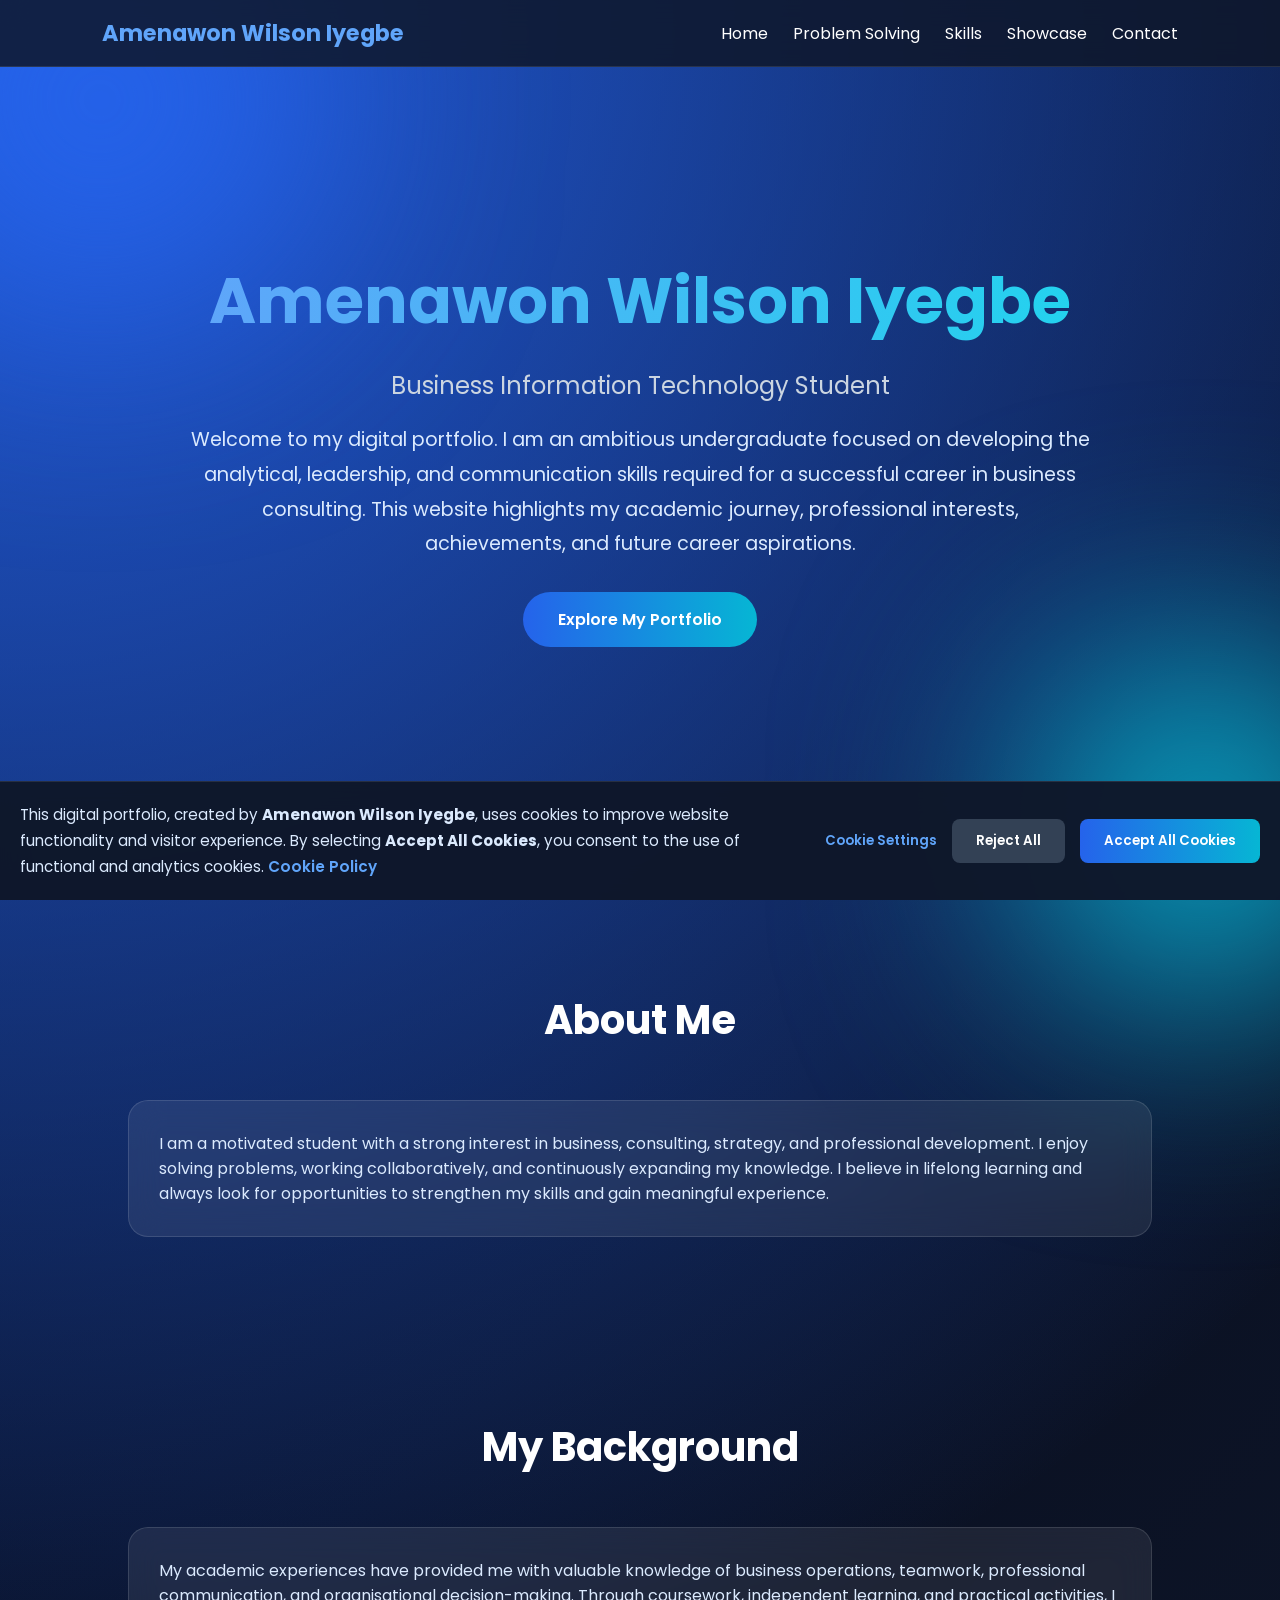
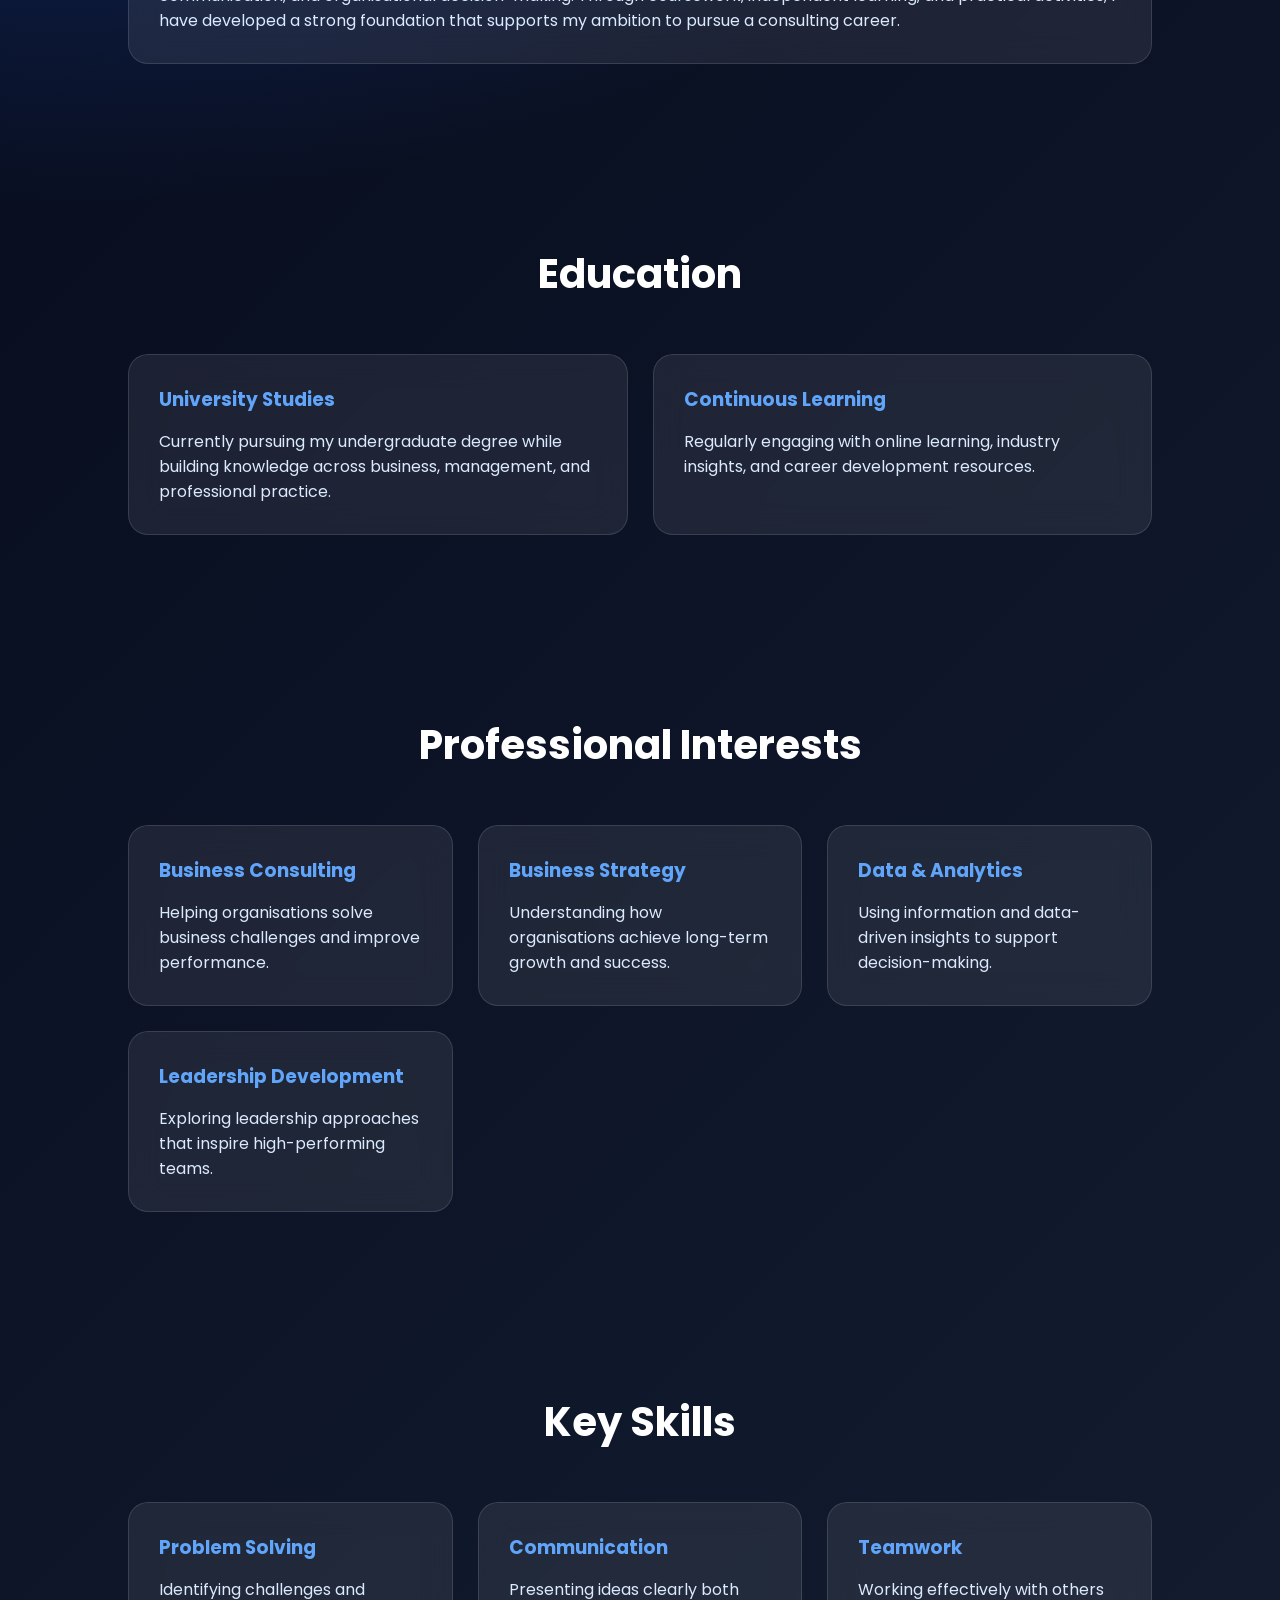
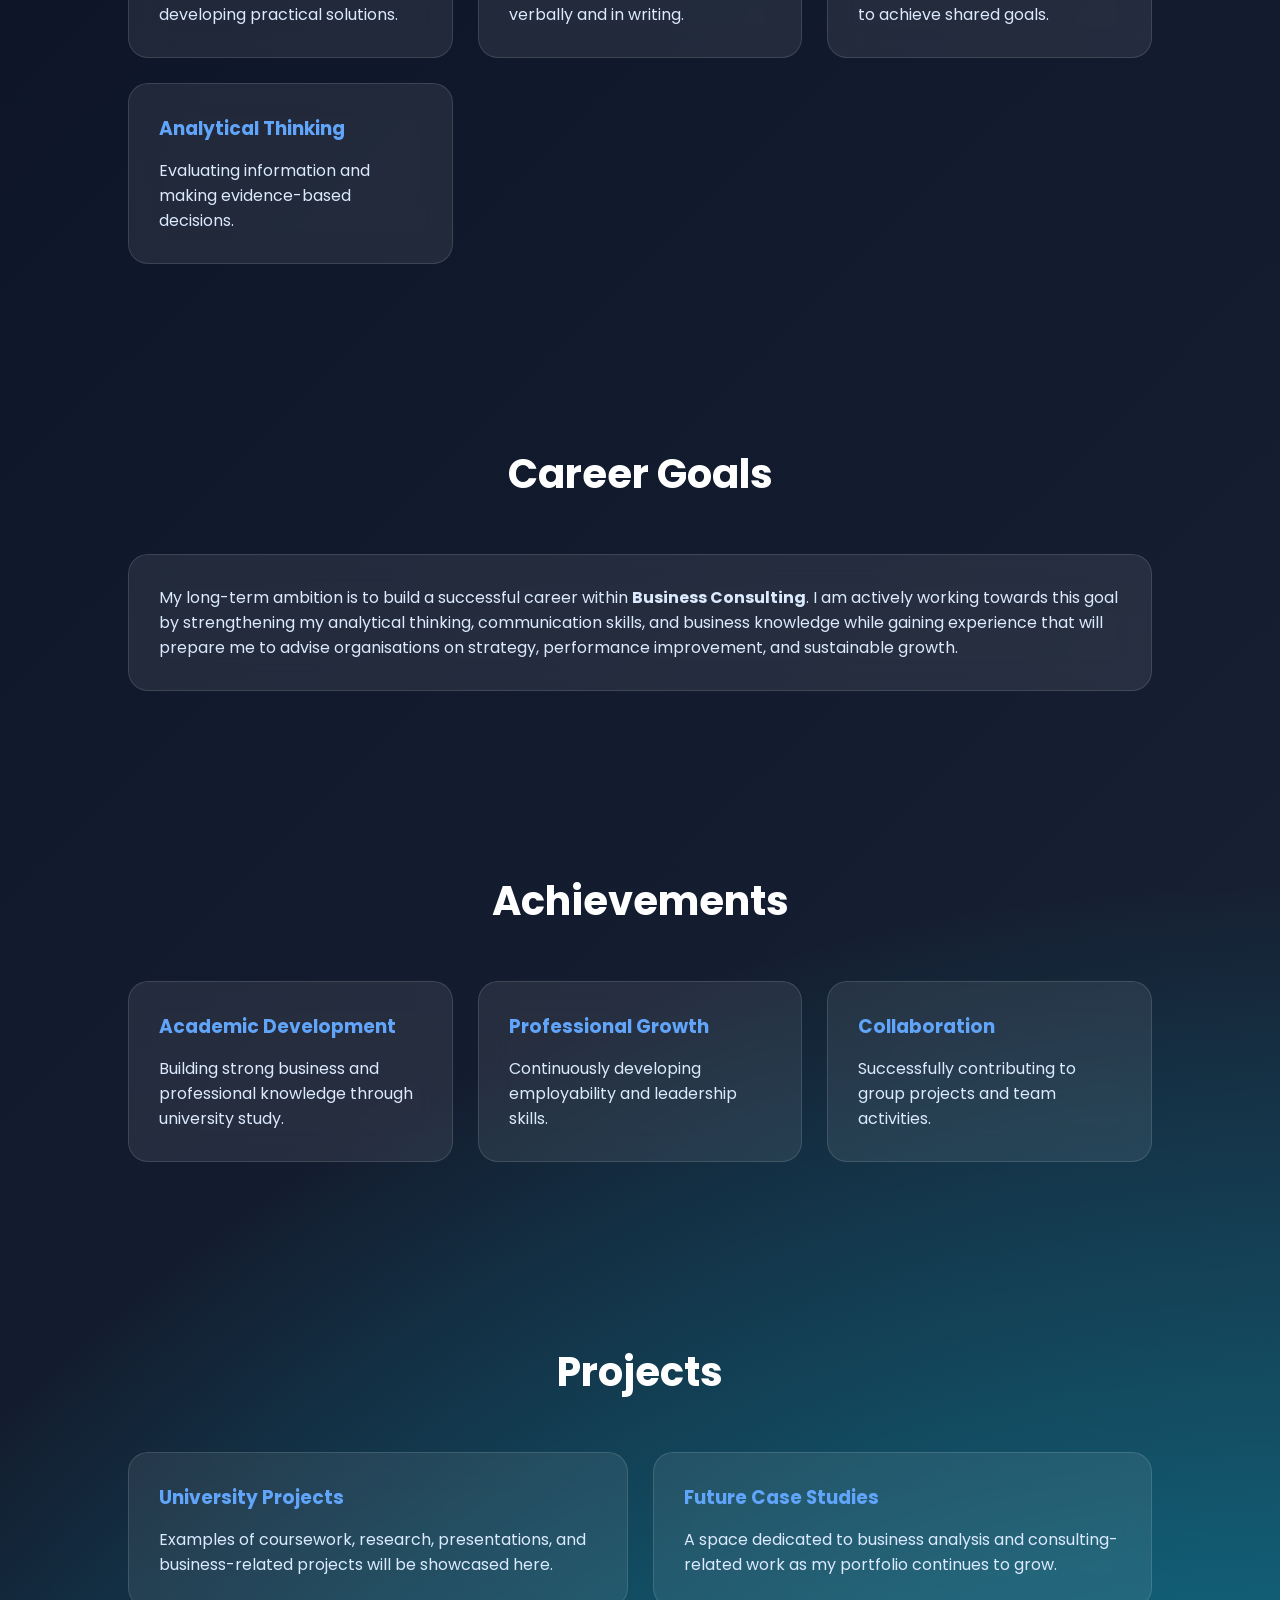
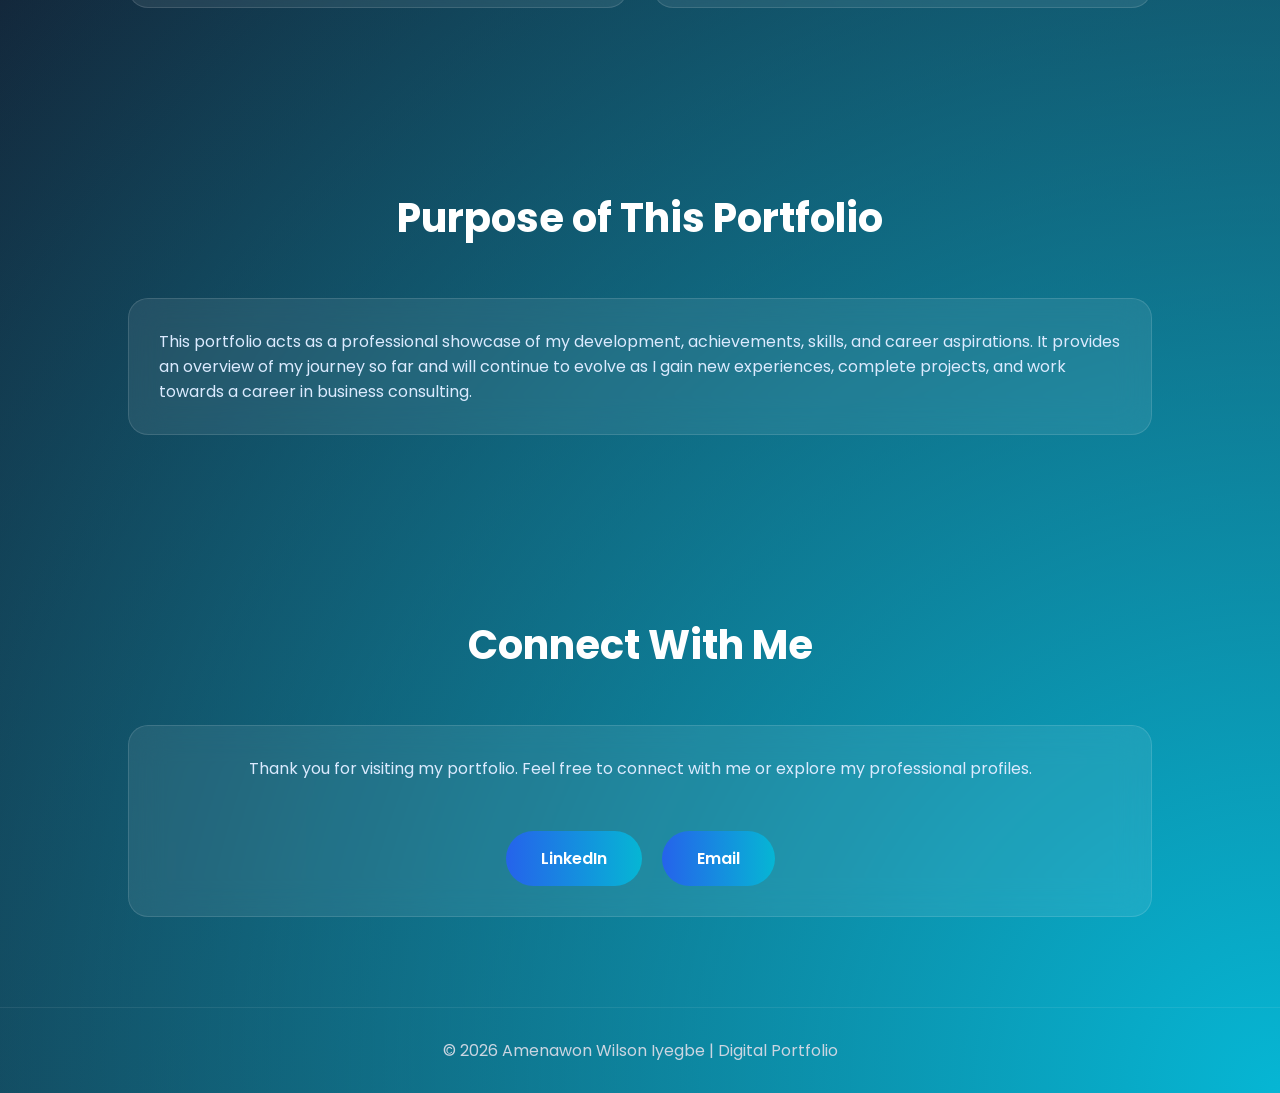
<file: index.html>
<!DOCTYPE html>
<html lang="en">
<head>
<meta charset="UTF-8">
<meta name="viewport" content="width=device-width, initial-scale=1.0">
<title>Amenawon Wilson Iyegbe | Digital Portfolio</title>

<link href="https://fonts.googleapis.com/css2?family=Poppins:wght@300;400;500;600;700&display=swap" rel="stylesheet">

<style>

*{
margin:0;
padding:0;
box-sizing:border-box;
font-family:'Poppins',sans-serif;
}

html{
scroll-behavior:smooth;
}

body{
background:
radial-gradient(circle at top left,#2563eb 0%,transparent 30%),
radial-gradient(circle at bottom right,#06b6d4 0%,transparent 30%),
linear-gradient(135deg,#020617,#0f172a,#1e293b);
color:white;
overflow-x:hidden;
}

/* Background glow */

body::before,
body::after{
content:'';
position:fixed;
border-radius:50%;
filter:blur(120px);
z-index:-1;
}

body::before{
width:400px;
height:400px;
background:#2563eb;
top:-100px;
left:-100px;
}

body::after{
width:350px;
height:350px;
background:#06b6d4;
bottom:-100px;
right:-100px;
}

/* Navigation */

header{
position:fixed;
width:100%;
background:rgba(15,23,42,0.85);
backdrop-filter:blur(12px);
padding:1rem 8%;
z-index:1000;
border-bottom:1px solid rgba(255,255,255,0.1);
}

nav{
display:flex;
justify-content:space-between;
align-items:center;
}

.logo{
font-size:1.4rem;
font-weight:700;
color:#60a5fa;
}

nav ul{
display:flex;
list-style:none;
gap:25px;
flex-wrap:wrap;
}

nav a{
color:white;
text-decoration:none;
transition:.3s;
}

nav a:hover{
color:#60a5fa;
}

/* Hero */

.hero{
min-height:100vh;
display:flex;
align-items:center;
justify-content:center;
text-align:center;
padding:120px 10%;
}

.hero-content{
max-width:900px;
}

.hero h1{
font-size:4rem;
background:linear-gradient(to right,#60a5fa,#22d3ee);
background-clip:text;
-webkit-background-clip:text;
-webkit-text-fill-color:transparent;
margin-bottom:20px;
}

.hero h2{
margin-bottom:20px;
font-weight:400;
color:#cbd5e1;
}

.hero p{
font-size:1.2rem;
line-height:1.8;
color:#dbeafe;
}

.hero-image{
width:220px;
height:220px;
border-radius:50%;
border:5px solid #60a5fa;
margin:30px auto;
display:block;
object-fit:cover;
box-shadow:0 0 40px rgba(96,165,250,.6);
}

.btn{
display:inline-block;
padding:15px 35px;
background:linear-gradient(90deg,#2563eb,#06b6d4);
color:white;
text-decoration:none;
border-radius:50px;
margin-top:30px;
font-weight:600;
transition:.3s;
}

.btn:hover{
transform:translateY(-5px);
box-shadow:0 10px 30px rgba(37,99,235,.4);
}

/* Sections */

section{
padding:90px 10%;
}

.section-title{
text-align:center;
font-size:2.5rem;
margin-bottom:50px;
}

/* Cards */

.card{
background:rgba(255,255,255,0.08);
backdrop-filter:blur(16px);
padding:30px;
border-radius:20px;
border:1px solid rgba(255,255,255,0.12);
transition:.4s;
}

.card:hover{
transform:translateY(-10px);
box-shadow:0 20px 40px rgba(0,0,0,.25);
}

.grid{
display:grid;
grid-template-columns:repeat(auto-fit,minmax(280px,1fr));
gap:25px;
}

.card h3{
color:#60a5fa;
margin-bottom:15px;
}

.card p{
color:#dbeafe;
}

/* Contact */

.contact-links{
display:flex;
justify-content:center;
gap:20px;
flex-wrap:wrap;
margin-top:20px;
}

/* Footer */

footer{
padding:30px;
text-align:center;
border-top:1px solid rgba(255,255,255,0.08);
color:#cbd5e1;
}

</style>
</head>

<body>

<header>
<nav>
<div class="logo">Amenawon Wilson Iyegbe</div>

<ul>
<li><a href="index.html">Home</a></li>
<li><a href="problem solving.html">Problem Solving
</a></li>
<li><a href="Skills.html">Skills</a></li>
<li><a href="showcase.html">Showcase</a></li>
<li><a href="contact.html">Contact</a></li>
</ul>
</nav>
</header>

<!-- HERO -->

<section class="hero">

<div class="hero-content">

<h1>Amenawon Wilson Iyegbe</h1>

<h2>Business Information Technology Student</h2>

<p>
Welcome to my digital portfolio. I am an ambitious undergraduate focused on
developing the analytical, leadership, and communication skills required for
a successful career in business consulting. This website highlights my
academic journey, professional interests, achievements, and future career
aspirations.
</p>

<a href="#about" class="btn">Explore My Portfolio</a>

</div>
</section>

<!-- ABOUT -->

<section id="about">

<h2 class="section-title">About Me</h2>

<div class="card">
<p>
I am a motivated student with a strong interest in business, consulting,
strategy, and professional development. I enjoy solving problems,
working collaboratively, and continuously expanding my knowledge.
I believe in lifelong learning and always look for opportunities
to strengthen my skills and gain meaningful experience.
</p>
</div>

</section>

<!-- BACKGROUND -->

<section>

<h2 class="section-title">My Background</h2>

<div class="card">
<p>
My academic experiences have provided me with valuable knowledge of business
operations, teamwork, professional communication, and organisational
decision-making. Through coursework, independent learning, and practical
activities, I have developed a strong foundation that supports my ambition
to pursue a consulting career.
</p>
</div>

</section>

<!-- EDUCATION -->

<section id="education">

<h2 class="section-title">Education</h2>

<div class="grid">

<div class="card">
<h3>University Studies</h3>
<p>
Currently pursuing my undergraduate degree while building knowledge
across business, management, and professional practice.
</p>
</div>

<div class="card">
<h3>Continuous Learning</h3>
<p>
Regularly engaging with online learning, industry insights,
and career development resources.
</p>
</div>

</div>

</section>

<!-- PROFESSIONAL INTERESTS -->

<section>

<h2 class="section-title">Professional Interests</h2>

<div class="grid">

<div class="card">
<h3>Business Consulting</h3>
<p>Helping organisations solve business challenges and improve performance.</p>
</div>

<div class="card">
<h3>Business Strategy</h3>
<p>Understanding how organisations achieve long-term growth and success.</p>
</div>

<div class="card">
<h3>Data & Analytics</h3>
<p>Using information and data-driven insights to support decision-making.</p>
</div>

<div class="card">
<h3>Leadership Development</h3>
<p>Exploring leadership approaches that inspire high-performing teams.</p>
</div>

</div>

</section>

<!-- SKILLS -->

<section id="skills">

<h2 class="section-title">Key Skills</h2>

<div class="grid">

<div class="card">
<h3>Problem Solving</h3>
<p>Identifying challenges and developing practical solutions.</p>
</div>

<div class="card">
<h3>Communication</h3>
<p>Presenting ideas clearly both verbally and in writing.</p>
</div>

<div class="card">
<h3>Teamwork</h3>
<p>Working effectively with others to achieve shared goals.</p>
</div>

<div class="card">
<h3>Analytical Thinking</h3>
<p>Evaluating information and making evidence-based decisions.</p>
</div>

</div>

</section>

<!-- CAREER GOALS -->

<section>

<h2 class="section-title">Career Goals</h2>

<div class="card">

<p>
My long-term ambition is to build a successful career within
<strong>Business Consulting</strong>. I am actively working towards this goal by
strengthening my analytical thinking, communication skills, and business
knowledge while gaining experience that will prepare me to advise
organisations on strategy, performance improvement, and sustainable growth.
</p>

</div>

</section>

<!-- ACHIEVEMENTS -->

<section>

<h2 class="section-title">Achievements</h2>

<div class="grid">

<div class="card">
<h3>Academic Development</h3>
<p>Building strong business and professional knowledge through university study.</p>
</div>

<div class="card">
<h3>Professional Growth</h3>
<p>Continuously developing employability and leadership skills.</p>
</div>

<div class="card">
<h3>Collaboration</h3>
<p>Successfully contributing to group projects and team activities.</p>
</div>

</div>

</section>

<!-- PROJECTS -->

<section id="projects">

<h2 class="section-title">Projects</h2>

<div class="grid">

<div class="card">
<h3>University Projects</h3>
<p>
Examples of coursework, research, presentations, and business-related
projects will be showcased here.
</p>
</div>

<div class="card">
<h3>Future Case Studies</h3>
<p>
A space dedicated to business analysis and consulting-related work
as my portfolio continues to grow.
</p>
</div>

</div>

</section>

<!-- PURPOSE -->

<section>

<h2 class="section-title">Purpose of This Portfolio</h2>

<div class="card">
<p>
This portfolio acts as a professional showcase of my development,
achievements, skills, and career aspirations. It provides an overview
of my journey so far and will continue to evolve as I gain new
experiences, complete projects, and work towards a career in
business consulting.
</p>
</div>

</section>

<!-- CONTACT -->

<section id="contact">

<h2 class="section-title">Connect With Me</h2>

<div class="card" style="text-align:center;">

<p>
Thank you for visiting my portfolio. Feel free to connect with me
or explore my professional profiles.
</p>

<div class="contact-links">

<a href="https://linkedin.com/in/amenawon-iyegbe-845921444" target="_blank" class="btn">
LinkedIn
</a>

<a href="mailto:A.W.Iyegbe@edu.salford.ac.uk" target="_blank" class="btn">
Email
</a>

</div>

</div>

</section>

<footer>
<p>© 2026 Amenawon Wilson Iyegbe | Digital Portfolio</p>
</footer>

</body>
<!-- COOKIE CONSENT BANNER -->

<div id="cookieBanner" class="cookie-banner">

    <div class="cookie-content">

        <div class="cookie-text">

            <p>
                This digital portfolio, created by
                <strong>Amenawon Wilson Iyegbe</strong>,
                uses cookies to improve website functionality and visitor experience.
                By selecting <strong>Accept All Cookies</strong>, you consent to the use of
                functional and analytics cookies.

                <a href="#">Cookie Policy</a>
            </p>

        </div>

        <div class="cookie-buttons">

            <button
            id="cookieSettings"
            class="cookie-settings">

            Cookie Settings

            </button>

            <button
            id="rejectCookies"
            class="cookie-reject">

            Reject All

            </button>

            <button
            id="acceptCookies"
            class="cookie-accept">

            Accept All Cookies

            </button>

        </div>

    </div>

</div>

<style>

/* =========================
   COOKIE BANNER
========================= */

.cookie-banner{

    position:fixed;

    bottom:0;
    left:0;

    width:100%;

    background:rgba(15,23,42,0.97);

    backdrop-filter:blur(15px);

    border-top:1px solid rgba(255,255,255,0.1);

    padding:20px;

    z-index:9999;

    animation:slideUp .5s ease;
}

@keyframes slideUp{

    from{
        transform:translateY(100%);
    }

    to{
        transform:translateY(0);
    }
}

.cookie-content{

    max-width:1400px;

    margin:auto;

    display:flex;

    justify-content:space-between;

    align-items:center;

    gap:30px;

    flex-wrap:wrap;
}

.cookie-text{

    flex:1;
}

.cookie-text p{

    color:#dbeafe;

    line-height:1.7;

    font-size:0.95rem;
}

.cookie-text a{

    color:#60a5fa;

    text-decoration:none;

    font-weight:600;
}

.cookie-text a:hover{

    text-decoration:underline;
}

.cookie-buttons{

    display:flex;

    gap:15px;

    flex-wrap:wrap;
}

.cookie-settings{

    background:none;

    border:none;

    color:#60a5fa;

    font-weight:600;

    cursor:pointer;

    transition:.3s;
}

.cookie-settings:hover{

    color:#22d3ee;
}

.cookie-reject{

    padding:12px 24px;

    border:none;

    border-radius:8px;

    background:#334155;

    color:white;

    font-weight:600;

    cursor:pointer;

    transition:.3s;
}

.cookie-reject:hover{

    background:#475569;

    transform:translateY(-2px);
}

.cookie-accept{

    padding:12px 24px;

    border:none;

    border-radius:8px;

    background:linear-gradient(
        90deg,
        #2563eb,
        #06b6d4
    );

    color:white;

    font-weight:600;

    cursor:pointer;

    transition:.3s;
}

.cookie-accept:hover{

    transform:translateY(-2px);

    box-shadow:0 10px 20px rgba(37,99,235,.4);
}

@media(max-width:768px){

.cookie-content{

    flex-direction:column;

    align-items:flex-start;
}

.cookie-buttons{

    width:100%;
}

}

</style>

<script>

// Hide banner if user already selected an option

if(localStorage.getItem("portfolioCookies")){

    document.getElementById("cookieBanner").style.display = "none";

}

// Accept All

document.getElementById(
"acceptCookies"
).addEventListener("click", function(){

    localStorage.setItem(
    "portfolioCookies",
    "accepted"
    );

    document.getElementById(
    "cookieBanner"
    ).style.display = "none";

});

// Reject All

document.getElementById(
"rejectCookies"
).addEventListener("click", function(){

    localStorage.setItem(
    "portfolioCookies",
    "rejected"
    );

    document.getElementById(
    "cookieBanner"
    ).style.display = "none";

});

// Cookie Settings

document.getElementById(
"cookieSettings"
).addEventListener("click", function(){

alert(

"Cookie Settings\n\n" +

"Essential Cookies: Enabled\n\n" +

"Analytics Cookies: Used to understand how visitors interact with this portfolio.\n\n" +

"Marketing Cookies: Not used on this website.\n\n" +

"This portfolio only uses cookies to enhance user experience."

);

});

</script>
</body>
</file>
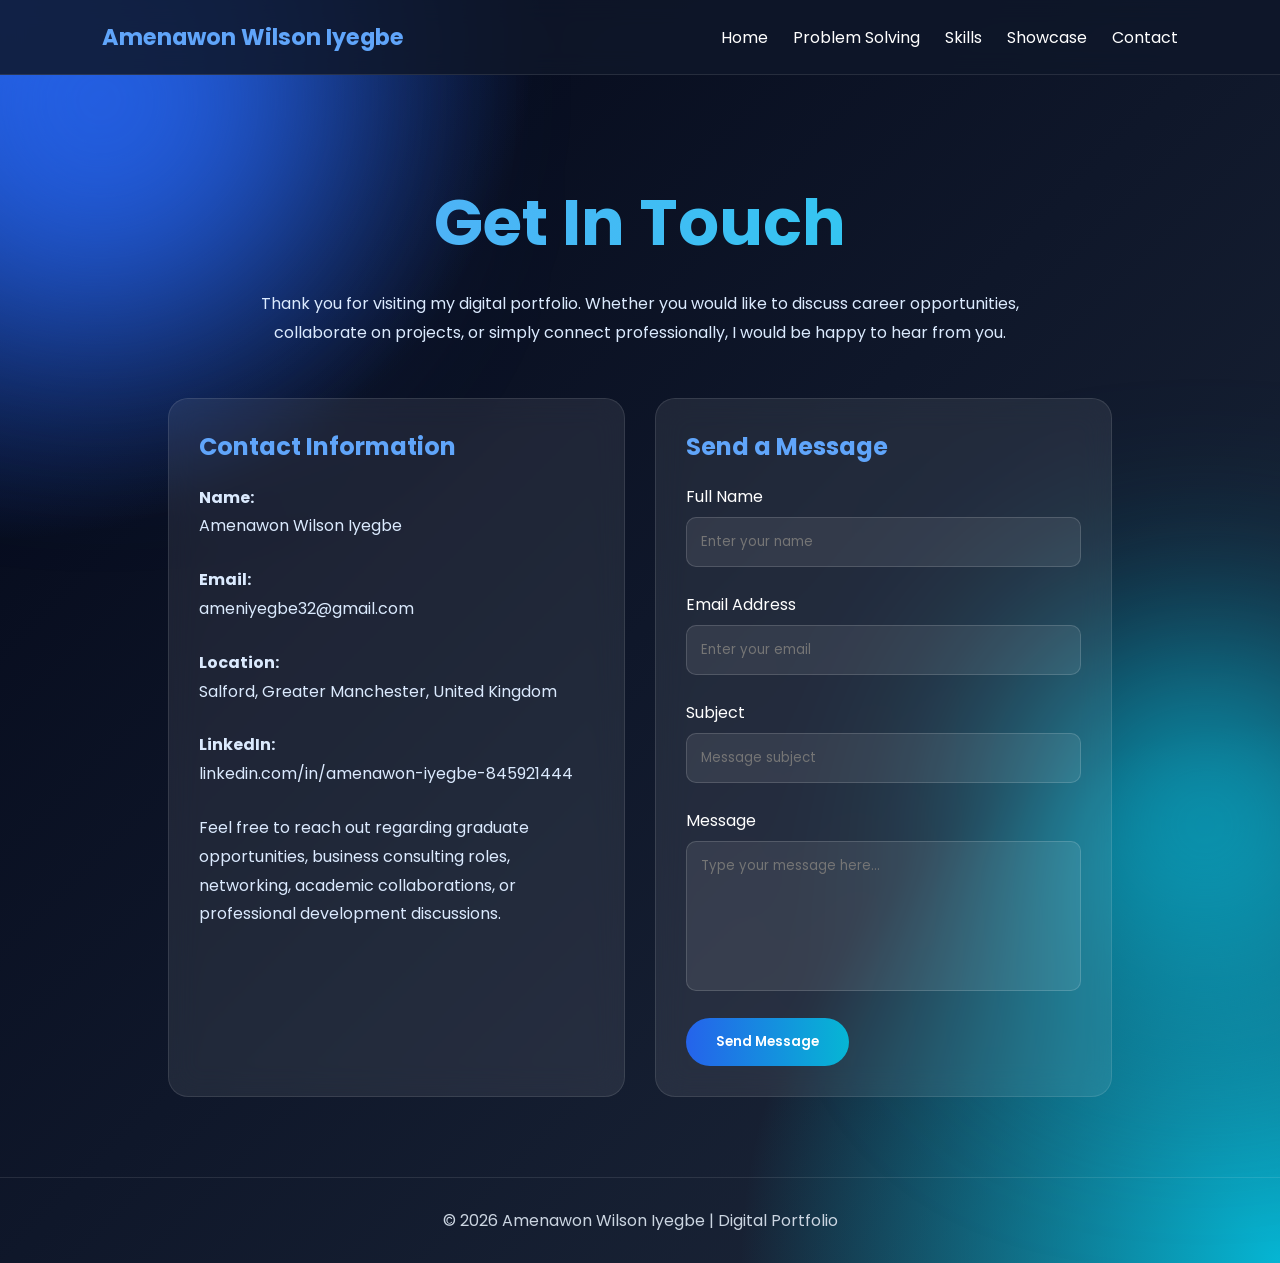
<file: contact.html>
<!DOCTYPE html>
<html lang="en">
<head>
<meta charset="UTF-8">
<meta name="viewport" content="width=device-width, initial-scale=1.0">

<title>Contact | Amenawon Wilson Iyegbe</title>

<link href="https://fonts.googleapis.com/css2?family=Poppins:wght@300;400;500;600;700&display=swap" rel="stylesheet">

<style>

*{
    margin:0;
    padding:0;
    box-sizing:border-box;
    font-family:'Poppins',sans-serif;
}

html{
    scroll-behavior:smooth;
}

body{
    background:
    radial-gradient(circle at top left,#2563eb 0%,transparent 30%),
    radial-gradient(circle at bottom right,#06b6d4 0%,transparent 30%),
    linear-gradient(135deg,#020617,#0f172a,#1e293b);

    color:white;
    min-height:100vh;
    overflow-x:hidden;
}

/* Background Effects */

body::before,
body::after{
    content:'';
    position:fixed;
    border-radius:50%;
    filter:blur(120px);
    z-index:-1;
}

body::before{
    width:400px;
    height:400px;
    background:#2563eb;
    top:-100px;
    left:-100px;
}

body::after{
    width:350px;
    height:350px;
    background:#06b6d4;
    bottom:-100px;
    right:-100px;
}

/* Navigation */

header{
    position:sticky;
    top:0;
    z-index:1000;

    background:rgba(15,23,42,.85);

    backdrop-filter:blur(12px);

    border-bottom:1px solid rgba(255,255,255,.1);
}

nav{
    display:flex;
    justify-content:space-between;
    align-items:center;
    padding:20px 8%;
}

.logo{
    font-size:1.4rem;
    font-weight:700;
    color:#60a5fa;
}

nav ul{
    display:flex;
    gap:25px;
    list-style:none;
}

nav a{
    text-decoration:none;
    color:white;
    transition:.3s;
}

nav a:hover{
    color:#60a5fa;
}

/* Hero */

.hero{
    text-align:center;
    padding:100px 10% 50px;
}

.hero h1{
    font-size:4rem;

    background:linear-gradient(
        to right,
        #60a5fa,
        #22d3ee
    );

    -webkit-background-clip:text;
    background-clip:text;
    -webkit-text-fill-color:transparent;

    margin-bottom:20px;
}

.hero p{
    max-width:800px;
    margin:auto;
    color:#dbeafe;
    line-height:1.8;
}

/* Layout */

.container{
    max-width:1200px;
    margin:auto;
    padding:0 10% 80px;
}

.grid{
    display:grid;
    grid-template-columns:1fr 1fr;
    gap:30px;
}

.card{
    background:rgba(255,255,255,.08);

    backdrop-filter:blur(15px);

    border:1px solid rgba(255,255,255,.1);

    border-radius:20px;

    padding:30px;
}

.card h2{
    color:#60a5fa;
    margin-bottom:20px;
}

.card p{
    color:#dbeafe;
    line-height:1.8;
}

/* Form */

input,
textarea{

    width:100%;

    padding:14px;

    margin-top:8px;

    background:rgba(255,255,255,.08);

    border:1px solid rgba(255,255,255,.15);

    border-radius:10px;

    color:white;

    outline:none;
}

textarea{
    resize:none;
}

input:focus,
textarea:focus{
    border:1px solid #60a5fa;
}

.btn{
    margin-top:20px;

    padding:14px 30px;

    border:none;

    border-radius:50px;

    background:linear-gradient(
    90deg,
    #2563eb,
    #06b6d4);

    color:white;

    cursor:pointer;

    font-weight:600;
}

.btn:hover{
    transform:translateY(-2px);
}

.success{
    color:#60a5fa;
    margin-top:15px;
    display:none;
    font-weight:600;
}

/* Footer */

footer{
    text-align:center;
    padding:30px;

    border-top:1px solid rgba(255,255,255,.1);

    color:#cbd5e1;
}

@media(max-width:768px){

.grid{
grid-template-columns:1fr;
}

.hero h1{
font-size:3rem;
}

}

</style>
</head>
<body>

<header>

<nav>

<div class="logo">
Amenawon Wilson Iyegbe
</div>

<ul>
<li><a href="index.html">Home</a></li>
<li><a href="problem solving.html">Problem Solving
</a></li>
<li><a href="Skills.html">Skills</a></li>
<li><a href="showcase.html">Showcase</a></li>
<li><a href="contact.html">Contact</a></li>
</ul>

</nav>

</header>

<section class="hero">

<h1>Get In Touch</h1>

<p>
Thank you for visiting my digital portfolio. Whether you would like to discuss
career opportunities, collaborate on projects, or simply connect professionally,
I would be happy to hear from you.
</p>

</section>

<div class="container">

<div class="grid">

<!-- Contact Information -->

<div class="card">

<h2>Contact Information</h2>

<p>
<strong>Name:</strong><br>
Amenawon Wilson Iyegbe
</p>

<br>

<p>
<strong>Email:</strong><br>
ameniyegbe32@gmail.com
</p>

<br>

<p>
<strong>Location:</strong><br>
Salford, Greater Manchester, United Kingdom
</p>

<br>

<p>
<strong>LinkedIn:</strong><br>
linkedin.com/in/amenawon-iyegbe-845921444
</p>

<br>

<p>
Feel free to reach out regarding graduate opportunities,
business consulting roles, networking, academic collaborations,
or professional development discussions.
</p>

</div>

<!-- Contact Form -->

<div class="card">

<h2>Send a Message</h2>

<form id="contactForm">

<label>Full Name</label>
<input
type="text"
placeholder="Enter your name"
required>

<br><br>

<label>Email Address</label>
<input
type="email"
placeholder="Enter your email"
required>

<br><br>

<label>Subject</label>
<input
type="text"
placeholder="Message subject"
required>

<br><br>

<label>Message</label>
<textarea
rows="6"
placeholder="Type your message here..."
required></textarea>

<button type="submit" class="btn">
Send Message
</button>

<div
id="successMessage"
class="success">

✅ Thank you, your message has been submitted successfully.

</div>

</form>

</div>

</div>

</div>

<footer>

<p>
© 2026 Amenawon Wilson Iyegbe | Digital Portfolio
</p>

</footer>

<script>

document
.getElementById("contactForm")
.addEventListener("submit",function(e){

e.preventDefault();

document
.getElementById("successMessage")
.style.display="block";

this.reset();

});

</script>

</body>
</html>
</file>
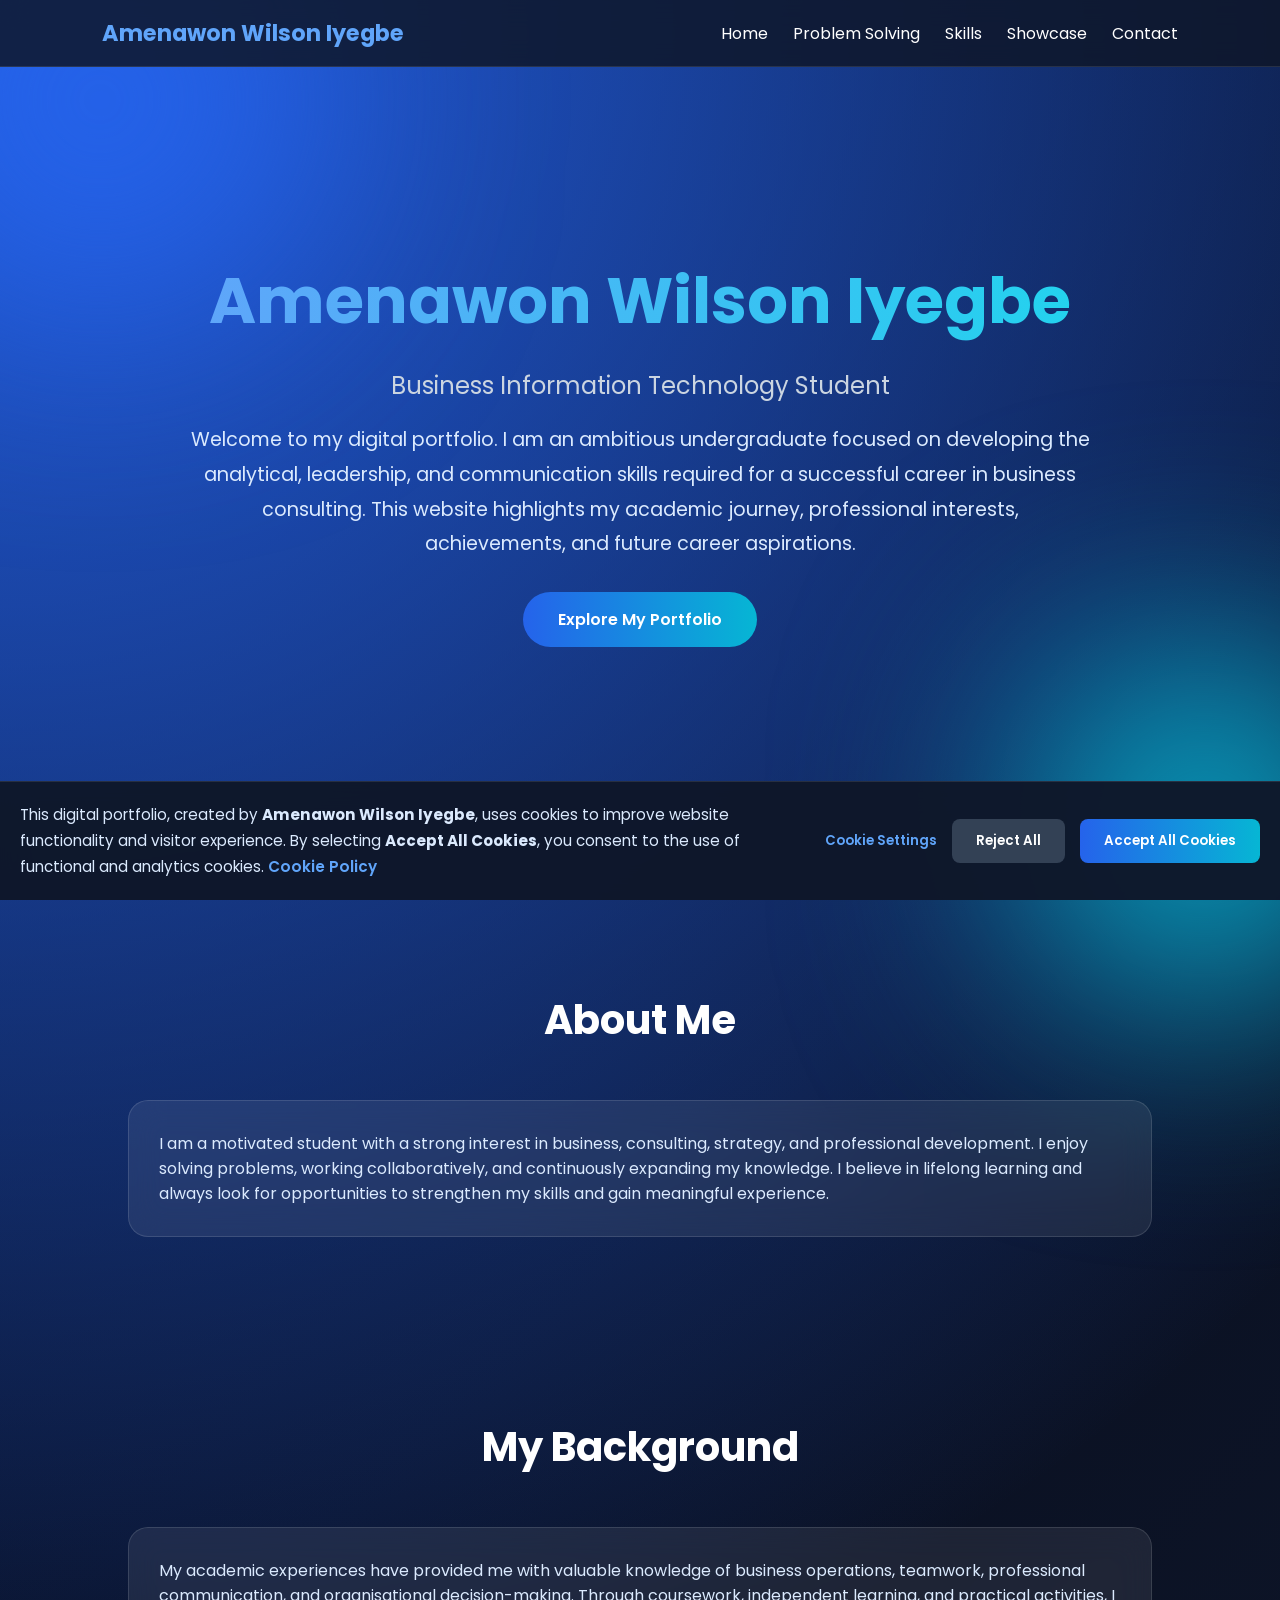
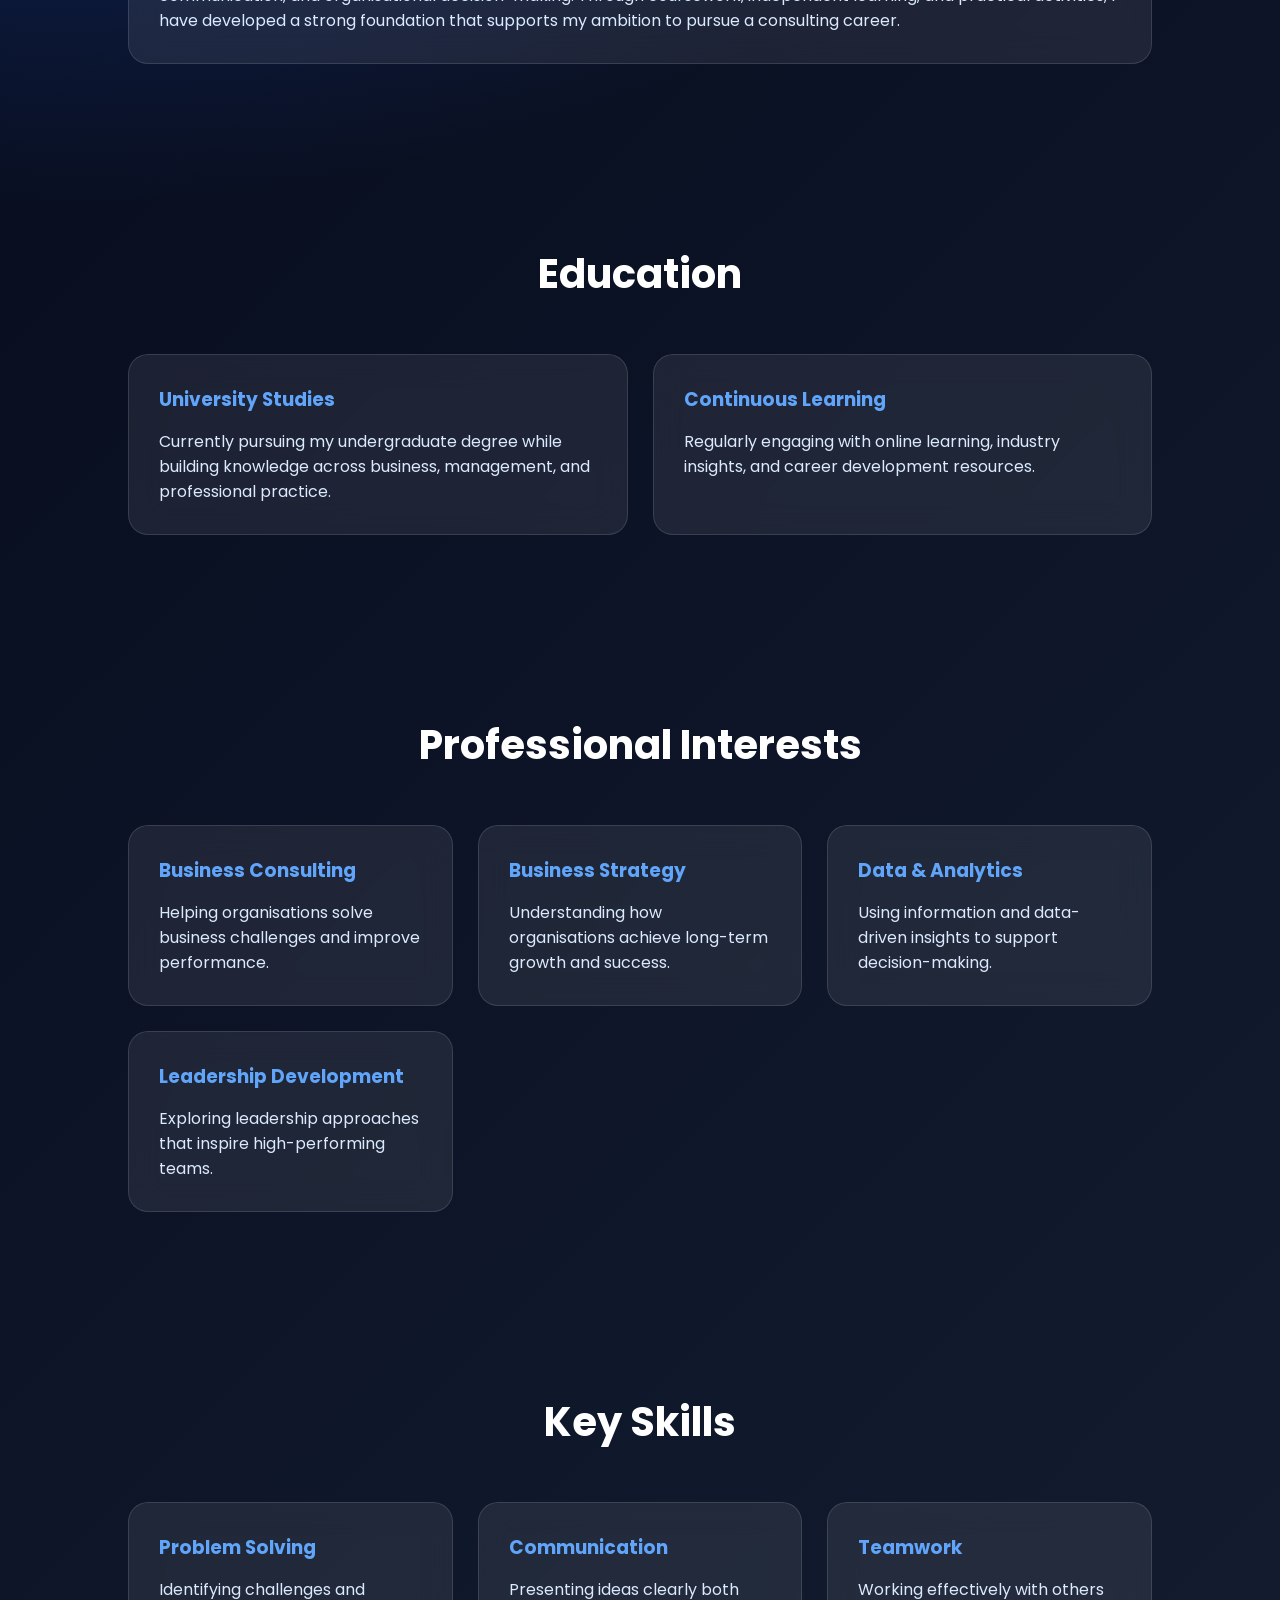
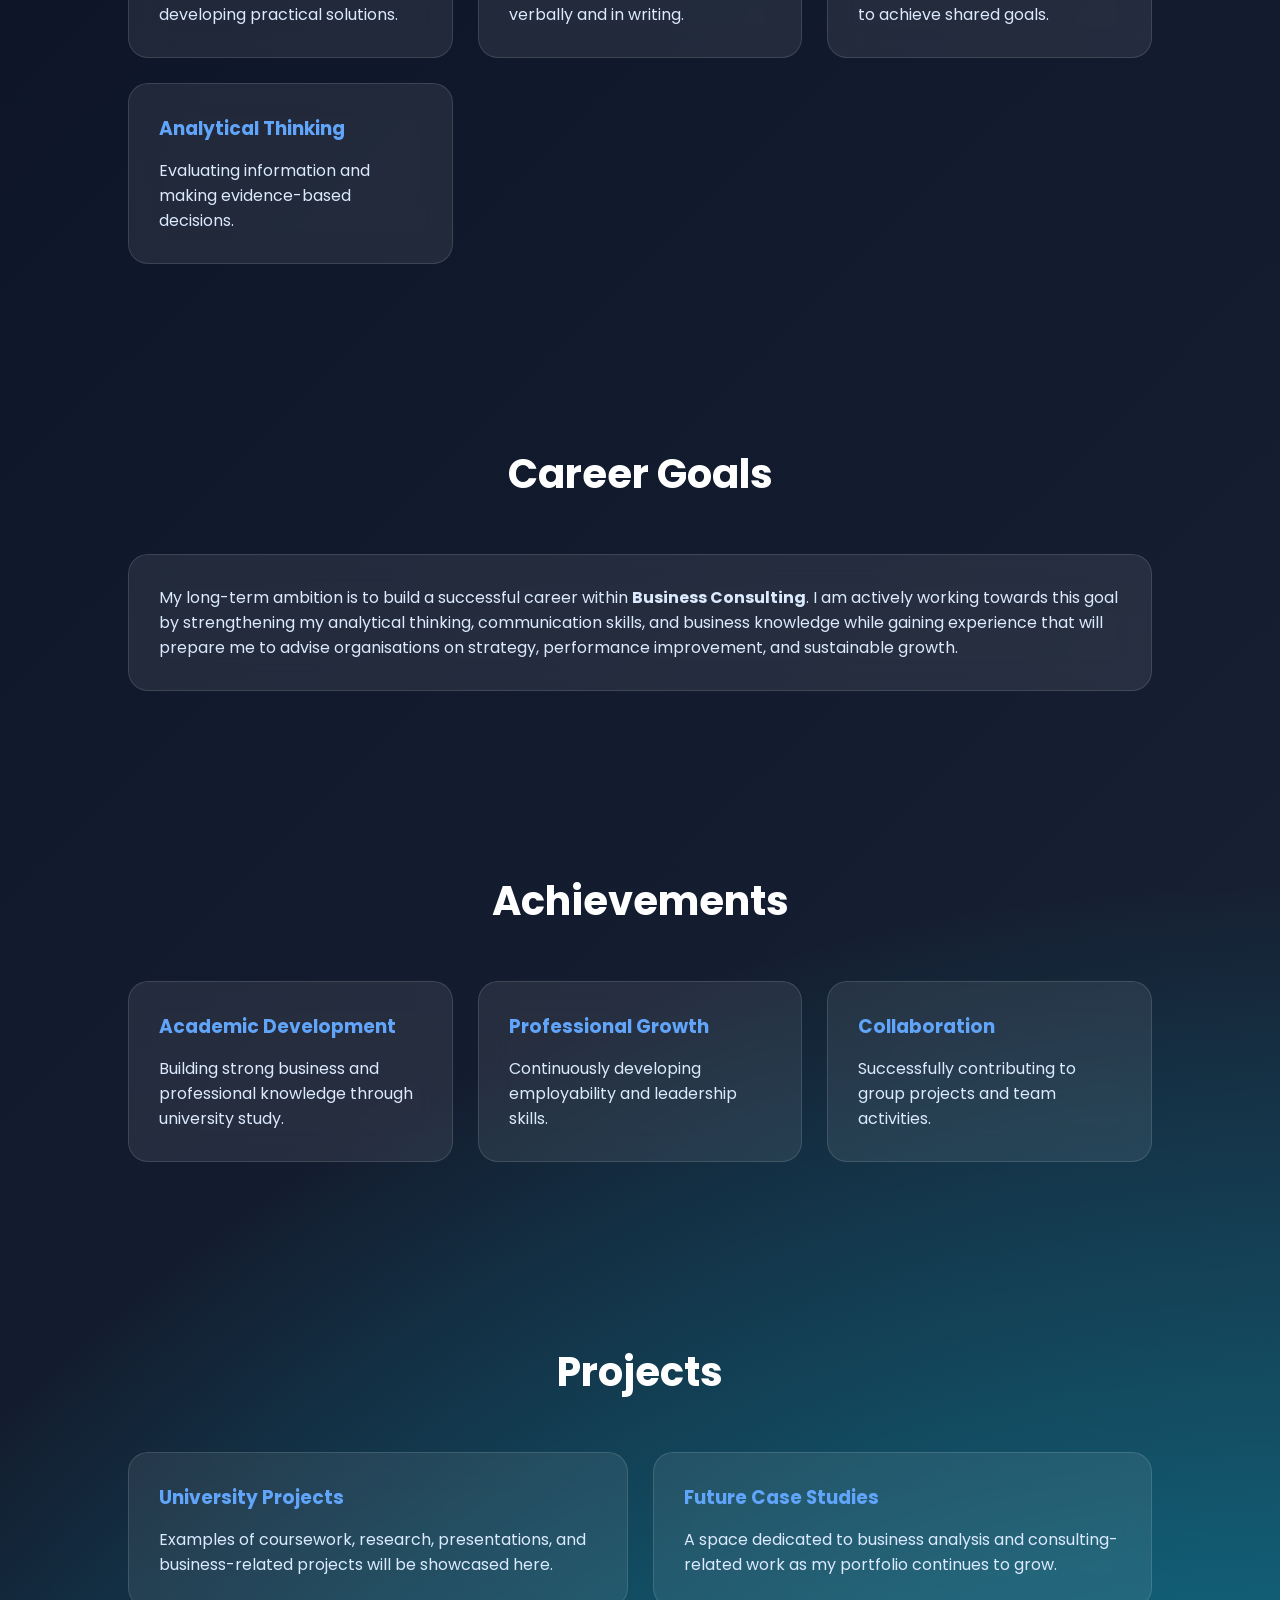
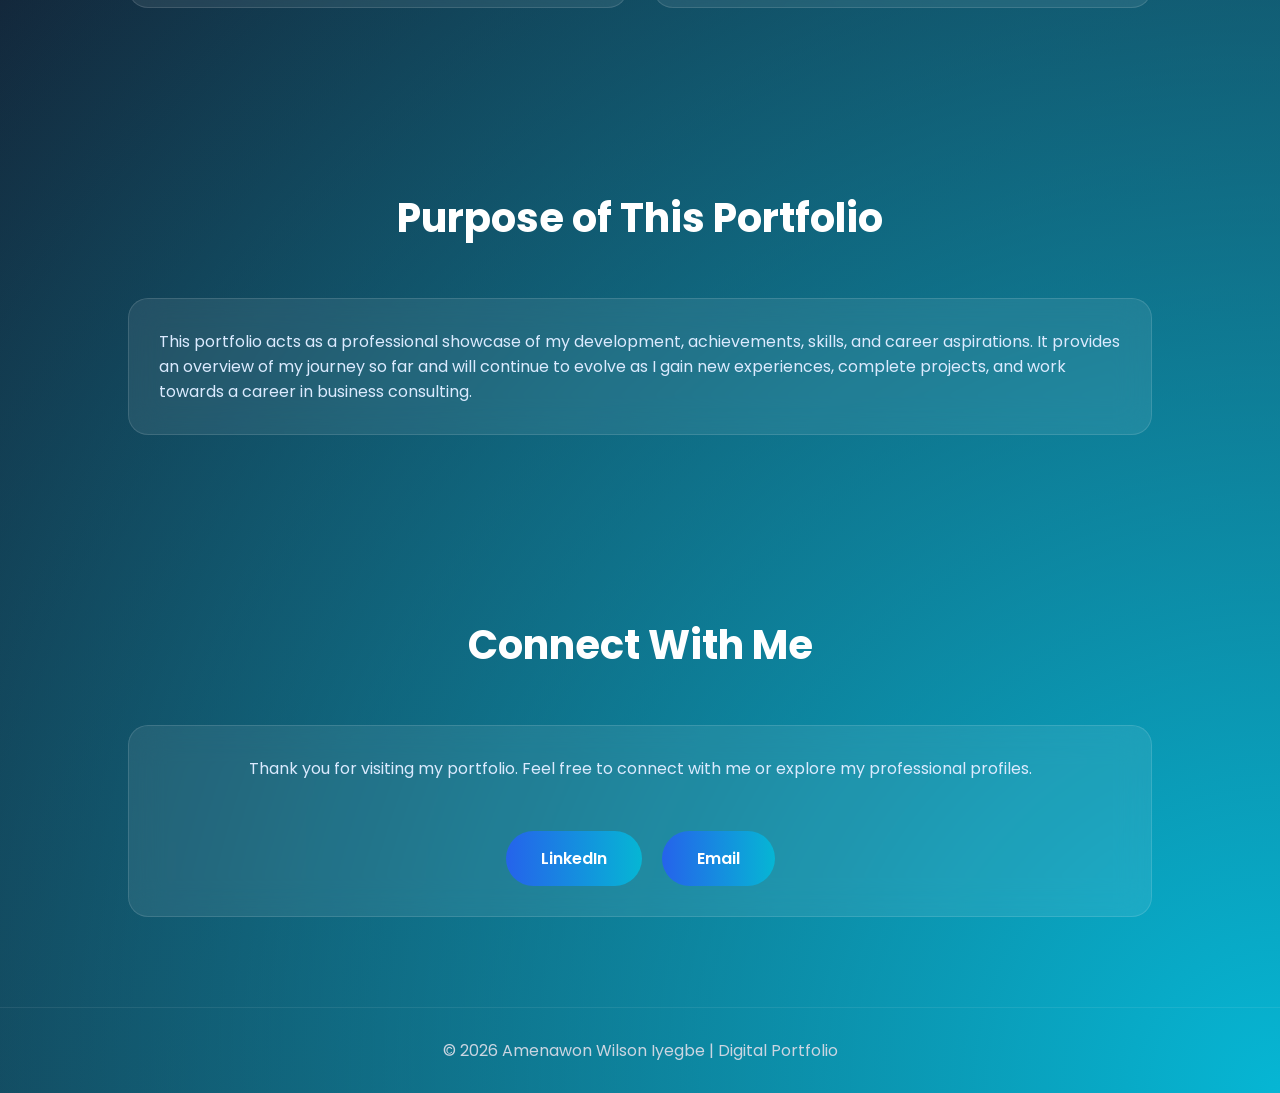
<file: Home.html>
<!DOCTYPE html>
<html lang="en">
<head>
<meta charset="UTF-8">
<meta name="viewport" content="width=device-width, initial-scale=1.0">
<title>Amenawon Wilson Iyegbe | Digital Portfolio</title>

<link href="https://fonts.googleapis.com/css2?family=Poppins:wght@300;400;500;600;700&display=swap" rel="stylesheet">

<style>

*{
margin:0;
padding:0;
box-sizing:border-box;
font-family:'Poppins',sans-serif;
}

html{
scroll-behavior:smooth;
}

body{
background:
radial-gradient(circle at top left,#2563eb 0%,transparent 30%),
radial-gradient(circle at bottom right,#06b6d4 0%,transparent 30%),
linear-gradient(135deg,#020617,#0f172a,#1e293b);
color:white;
overflow-x:hidden;
}

/* Background glow */

body::before,
body::after{
content:'';
position:fixed;
border-radius:50%;
filter:blur(120px);
z-index:-1;
}

body::before{
width:400px;
height:400px;
background:#2563eb;
top:-100px;
left:-100px;
}

body::after{
width:350px;
height:350px;
background:#06b6d4;
bottom:-100px;
right:-100px;
}

/* Navigation */

header{
position:fixed;
width:100%;
background:rgba(15,23,42,0.85);
backdrop-filter:blur(12px);
padding:1rem 8%;
z-index:1000;
border-bottom:1px solid rgba(255,255,255,0.1);
}

nav{
display:flex;
justify-content:space-between;
align-items:center;
}

.logo{
font-size:1.4rem;
font-weight:700;
color:#60a5fa;
}

nav ul{
display:flex;
list-style:none;
gap:25px;
flex-wrap:wrap;
}

nav a{
color:white;
text-decoration:none;
transition:.3s;
}

nav a:hover{
color:#60a5fa;
}

/* Hero */

.hero{
min-height:100vh;
display:flex;
align-items:center;
justify-content:center;
text-align:center;
padding:120px 10%;
}

.hero-content{
max-width:900px;
}

.hero h1{
font-size:4rem;
background:linear-gradient(to right,#60a5fa,#22d3ee);
background-clip:text;
-webkit-background-clip:text;
-webkit-text-fill-color:transparent;
margin-bottom:20px;
}

.hero h2{
margin-bottom:20px;
font-weight:400;
color:#cbd5e1;
}

.hero p{
font-size:1.2rem;
line-height:1.8;
color:#dbeafe;
}

.hero-image{
width:220px;
height:220px;
border-radius:50%;
border:5px solid #60a5fa;
margin:30px auto;
display:block;
object-fit:cover;
box-shadow:0 0 40px rgba(96,165,250,.6);
}

.btn{
display:inline-block;
padding:15px 35px;
background:linear-gradient(90deg,#2563eb,#06b6d4);
color:white;
text-decoration:none;
border-radius:50px;
margin-top:30px;
font-weight:600;
transition:.3s;
}

.btn:hover{
transform:translateY(-5px);
box-shadow:0 10px 30px rgba(37,99,235,.4);
}

/* Sections */

section{
padding:90px 10%;
}

.section-title{
text-align:center;
font-size:2.5rem;
margin-bottom:50px;
}

/* Cards */

.card{
background:rgba(255,255,255,0.08);
backdrop-filter:blur(16px);
padding:30px;
border-radius:20px;
border:1px solid rgba(255,255,255,0.12);
transition:.4s;
}

.card:hover{
transform:translateY(-10px);
box-shadow:0 20px 40px rgba(0,0,0,.25);
}

.grid{
display:grid;
grid-template-columns:repeat(auto-fit,minmax(280px,1fr));
gap:25px;
}

.card h3{
color:#60a5fa;
margin-bottom:15px;
}

.card p{
color:#dbeafe;
}

/* Contact */

.contact-links{
display:flex;
justify-content:center;
gap:20px;
flex-wrap:wrap;
margin-top:20px;
}

/* Footer */

footer{
padding:30px;
text-align:center;
border-top:1px solid rgba(255,255,255,0.08);
color:#cbd5e1;
}

</style>
</head>

<body>

<header>
<nav>
<div class="logo">Amenawon Wilson Iyegbe</div>

<ul>
<li><a href="index.html">Home</a></li>
<li><a href="problem solving.html">Problem Solving
</a></li>
<li><a href="skills.html">Skills</a></li>
<li><a href="showcase.html">Showcase</a></li>
<li><a href="contact.html">Contact</a></li>
</ul>
</nav>
</header>

<!-- HERO -->

<section class="hero">

<div class="hero-content">

<h1>Amenawon Wilson Iyegbe</h1>

<h2>Business Information Technology Student</h2>

<p>
Welcome to my digital portfolio. I am an ambitious undergraduate focused on
developing the analytical, leadership, and communication skills required for
a successful career in business consulting. This website highlights my
academic journey, professional interests, achievements, and future career
aspirations.
</p>

<a href="#about" class="btn">Explore My Portfolio</a>

</div>
</section>

<!-- ABOUT -->

<section id="about">

<h2 class="section-title">About Me</h2>

<div class="card">
<p>
I am a motivated student with a strong interest in business, consulting,
strategy, and professional development. I enjoy solving problems,
working collaboratively, and continuously expanding my knowledge.
I believe in lifelong learning and always look for opportunities
to strengthen my skills and gain meaningful experience.
</p>
</div>

</section>

<!-- BACKGROUND -->

<section>

<h2 class="section-title">My Background</h2>

<div class="card">
<p>
My academic experiences have provided me with valuable knowledge of business
operations, teamwork, professional communication, and organisational
decision-making. Through coursework, independent learning, and practical
activities, I have developed a strong foundation that supports my ambition
to pursue a consulting career.
</p>
</div>

</section>

<!-- EDUCATION -->

<section id="education">

<h2 class="section-title">Education</h2>

<div class="grid">

<div class="card">
<h3>University Studies</h3>
<p>
Currently pursuing my undergraduate degree while building knowledge
across business, management, and professional practice.
</p>
</div>

<div class="card">
<h3>Continuous Learning</h3>
<p>
Regularly engaging with online learning, industry insights,
and career development resources.
</p>
</div>

</div>

</section>

<!-- PROFESSIONAL INTERESTS -->

<section>

<h2 class="section-title">Professional Interests</h2>

<div class="grid">

<div class="card">
<h3>Business Consulting</h3>
<p>Helping organisations solve business challenges and improve performance.</p>
</div>

<div class="card">
<h3>Business Strategy</h3>
<p>Understanding how organisations achieve long-term growth and success.</p>
</div>

<div class="card">
<h3>Data & Analytics</h3>
<p>Using information and data-driven insights to support decision-making.</p>
</div>

<div class="card">
<h3>Leadership Development</h3>
<p>Exploring leadership approaches that inspire high-performing teams.</p>
</div>

</div>

</section>

<!-- SKILLS -->

<section id="skills">

<h2 class="section-title">Key Skills</h2>

<div class="grid">

<div class="card">
<h3>Problem Solving</h3>
<p>Identifying challenges and developing practical solutions.</p>
</div>

<div class="card">
<h3>Communication</h3>
<p>Presenting ideas clearly both verbally and in writing.</p>
</div>

<div class="card">
<h3>Teamwork</h3>
<p>Working effectively with others to achieve shared goals.</p>
</div>

<div class="card">
<h3>Analytical Thinking</h3>
<p>Evaluating information and making evidence-based decisions.</p>
</div>

</div>

</section>

<!-- CAREER GOALS -->

<section>

<h2 class="section-title">Career Goals</h2>

<div class="card">

<p>
My long-term ambition is to build a successful career within
<strong>Business Consulting</strong>. I am actively working towards this goal by
strengthening my analytical thinking, communication skills, and business
knowledge while gaining experience that will prepare me to advise
organisations on strategy, performance improvement, and sustainable growth.
</p>

</div>

</section>

<!-- ACHIEVEMENTS -->

<section>

<h2 class="section-title">Achievements</h2>

<div class="grid">

<div class="card">
<h3>Academic Development</h3>
<p>Building strong business and professional knowledge through university study.</p>
</div>

<div class="card">
<h3>Professional Growth</h3>
<p>Continuously developing employability and leadership skills.</p>
</div>

<div class="card">
<h3>Collaboration</h3>
<p>Successfully contributing to group projects and team activities.</p>
</div>

</div>

</section>

<!-- PROJECTS -->

<section id="projects">

<h2 class="section-title">Projects</h2>

<div class="grid">

<div class="card">
<h3>University Projects</h3>
<p>
Examples of coursework, research, presentations, and business-related
projects will be showcased here.
</p>
</div>

<div class="card">
<h3>Future Case Studies</h3>
<p>
A space dedicated to business analysis and consulting-related work
as my portfolio continues to grow.
</p>
</div>

</div>

</section>

<!-- PURPOSE -->

<section>

<h2 class="section-title">Purpose of This Portfolio</h2>

<div class="card">
<p>
This portfolio acts as a professional showcase of my development,
achievements, skills, and career aspirations. It provides an overview
of my journey so far and will continue to evolve as I gain new
experiences, complete projects, and work towards a career in
business consulting.
</p>
</div>

</section>

<!-- CONTACT -->

<section id="contact">

<h2 class="section-title">Connect With Me</h2>

<div class="card" style="text-align:center;">

<p>
Thank you for visiting my portfolio. Feel free to connect with me
or explore my professional profiles.
</p>

<div class="contact-links">

<a href="https://linkedin.com/in/amenawon-iyegbe-845921444" target="_blank" class="btn">
LinkedIn
</a>

<a href="mailto:A.W.Iyegbe@edu.salford.ac.uk" target="_blank" class="btn">
Email
</a>

</div>

</div>

</section>

<footer>
<p>© 2026 Amenawon Wilson Iyegbe | Digital Portfolio</p>
</footer>

</body>
<!-- COOKIE CONSENT BANNER -->

<div id="cookieBanner" class="cookie-banner">

    <div class="cookie-content">

        <div class="cookie-text">

            <p>
                This digital portfolio, created by
                <strong>Amenawon Wilson Iyegbe</strong>,
                uses cookies to improve website functionality and visitor experience.
                By selecting <strong>Accept All Cookies</strong>, you consent to the use of
                functional and analytics cookies.

                <a href="#">Cookie Policy</a>
            </p>

        </div>

        <div class="cookie-buttons">

            <button
            id="cookieSettings"
            class="cookie-settings">

            Cookie Settings

            </button>

            <button
            id="rejectCookies"
            class="cookie-reject">

            Reject All

            </button>

            <button
            id="acceptCookies"
            class="cookie-accept">

            Accept All Cookies

            </button>

        </div>

    </div>

</div>

<style>

/* =========================
   COOKIE BANNER
========================= */

.cookie-banner{

    position:fixed;

    bottom:0;
    left:0;

    width:100%;

    background:rgba(15,23,42,0.97);

    backdrop-filter:blur(15px);

    border-top:1px solid rgba(255,255,255,0.1);

    padding:20px;

    z-index:9999;

    animation:slideUp .5s ease;
}

@keyframes slideUp{

    from{
        transform:translateY(100%);
    }

    to{
        transform:translateY(0);
    }
}

.cookie-content{

    max-width:1400px;

    margin:auto;

    display:flex;

    justify-content:space-between;

    align-items:center;

    gap:30px;

    flex-wrap:wrap;
}

.cookie-text{

    flex:1;
}

.cookie-text p{

    color:#dbeafe;

    line-height:1.7;

    font-size:0.95rem;
}

.cookie-text a{

    color:#60a5fa;

    text-decoration:none;

    font-weight:600;
}

.cookie-text a:hover{

    text-decoration:underline;
}

.cookie-buttons{

    display:flex;

    gap:15px;

    flex-wrap:wrap;
}

.cookie-settings{

    background:none;

    border:none;

    color:#60a5fa;

    font-weight:600;

    cursor:pointer;

    transition:.3s;
}

.cookie-settings:hover{

    color:#22d3ee;
}

.cookie-reject{

    padding:12px 24px;

    border:none;

    border-radius:8px;

    background:#334155;

    color:white;

    font-weight:600;

    cursor:pointer;

    transition:.3s;
}

.cookie-reject:hover{

    background:#475569;

    transform:translateY(-2px);
}

.cookie-accept{

    padding:12px 24px;

    border:none;

    border-radius:8px;

    background:linear-gradient(
        90deg,
        #2563eb,
        #06b6d4
    );

    color:white;

    font-weight:600;

    cursor:pointer;

    transition:.3s;
}

.cookie-accept:hover{

    transform:translateY(-2px);

    box-shadow:0 10px 20px rgba(37,99,235,.4);
}

@media(max-width:768px){

.cookie-content{

    flex-direction:column;

    align-items:flex-start;
}

.cookie-buttons{

    width:100%;
}

}

</style>

<script>

// Hide banner if user already selected an option

if(localStorage.getItem("portfolioCookies")){

    document.getElementById("cookieBanner").style.display = "none";

}

// Accept All

document.getElementById(
"acceptCookies"
).addEventListener("click", function(){

    localStorage.setItem(
    "portfolioCookies",
    "accepted"
    );

    document.getElementById(
    "cookieBanner"
    ).style.display = "none";

});

// Reject All

document.getElementById(
"rejectCookies"
).addEventListener("click", function(){

    localStorage.setItem(
    "portfolioCookies",
    "rejected"
    );

    document.getElementById(
    "cookieBanner"
    ).style.display = "none";

});

// Cookie Settings

document.getElementById(
"cookieSettings"
).addEventListener("click", function(){

alert(

"Cookie Settings\n\n" +

"Essential Cookies: Enabled\n\n" +

"Analytics Cookies: Used to understand how visitors interact with this portfolio.\n\n" +

"Marketing Cookies: Not used on this website.\n\n" +

"This portfolio only uses cookies to enhance user experience."

);

});

</script>
</body>
</file>
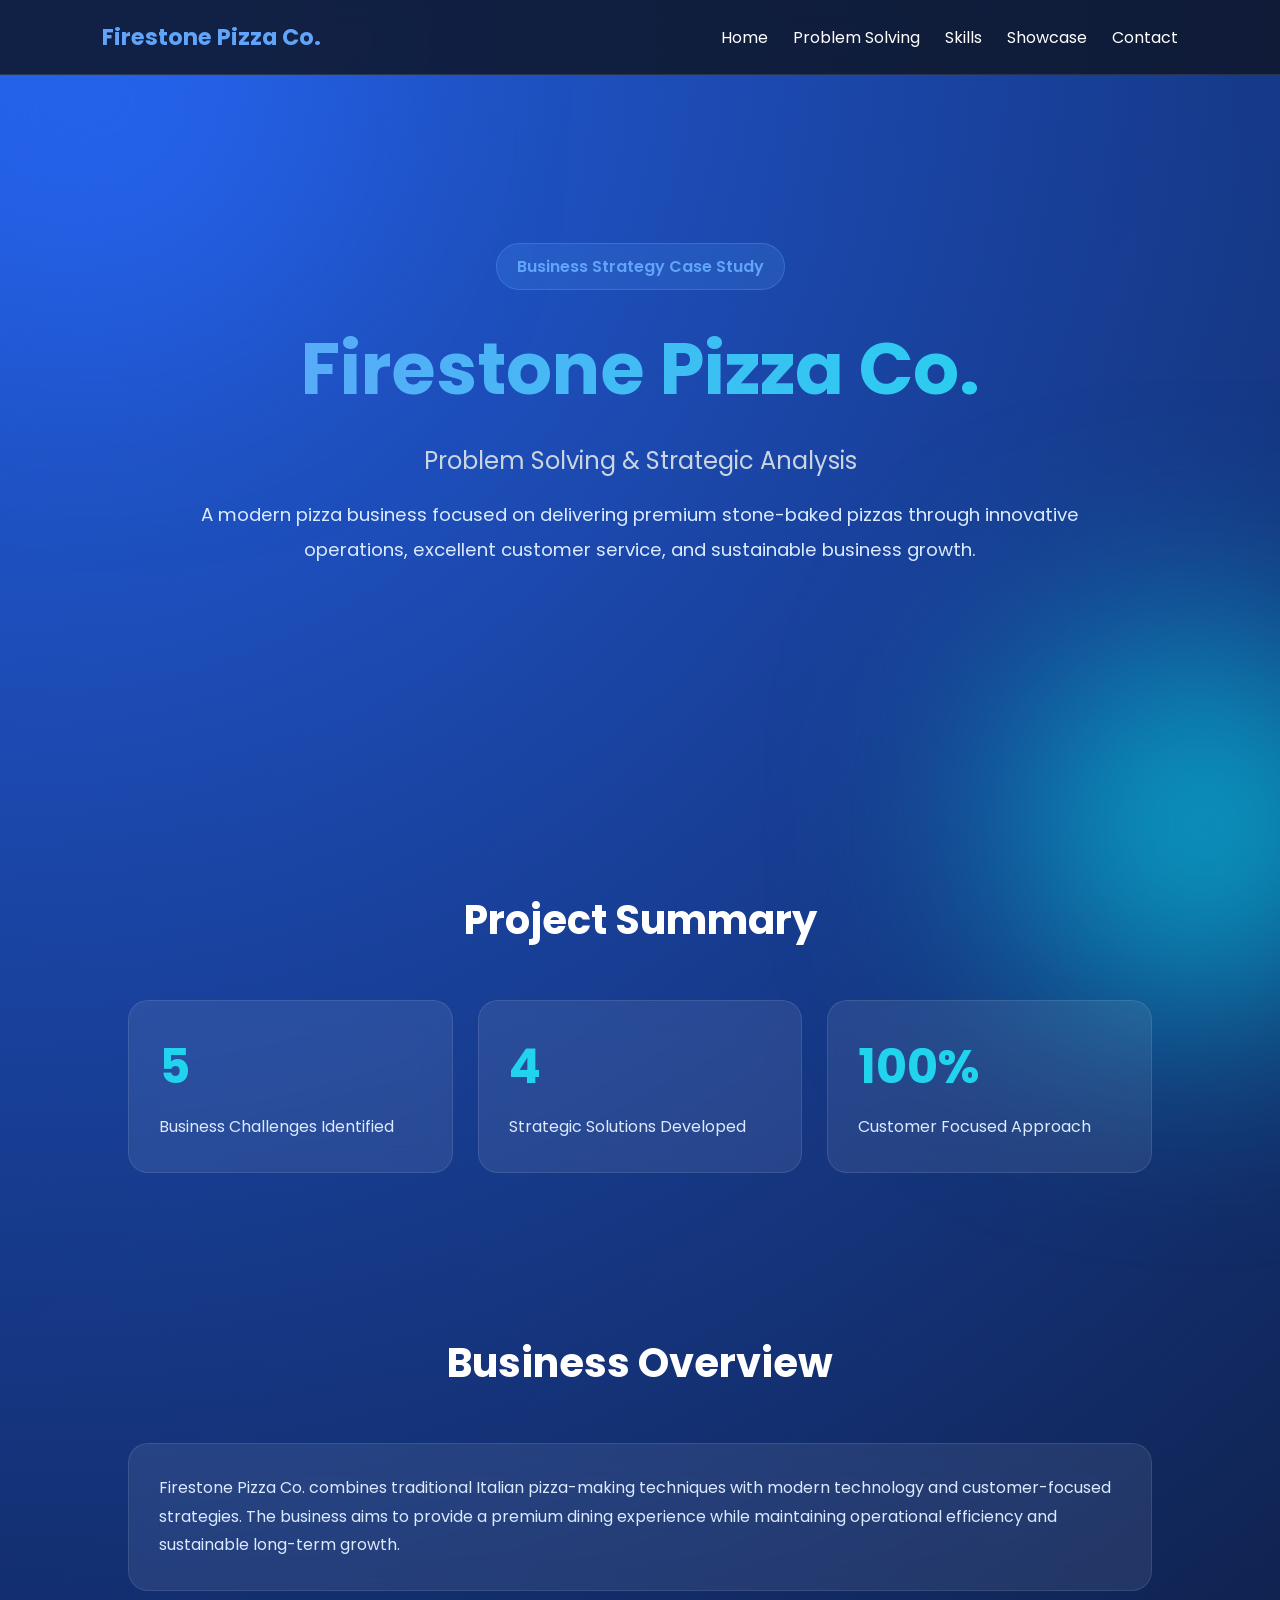
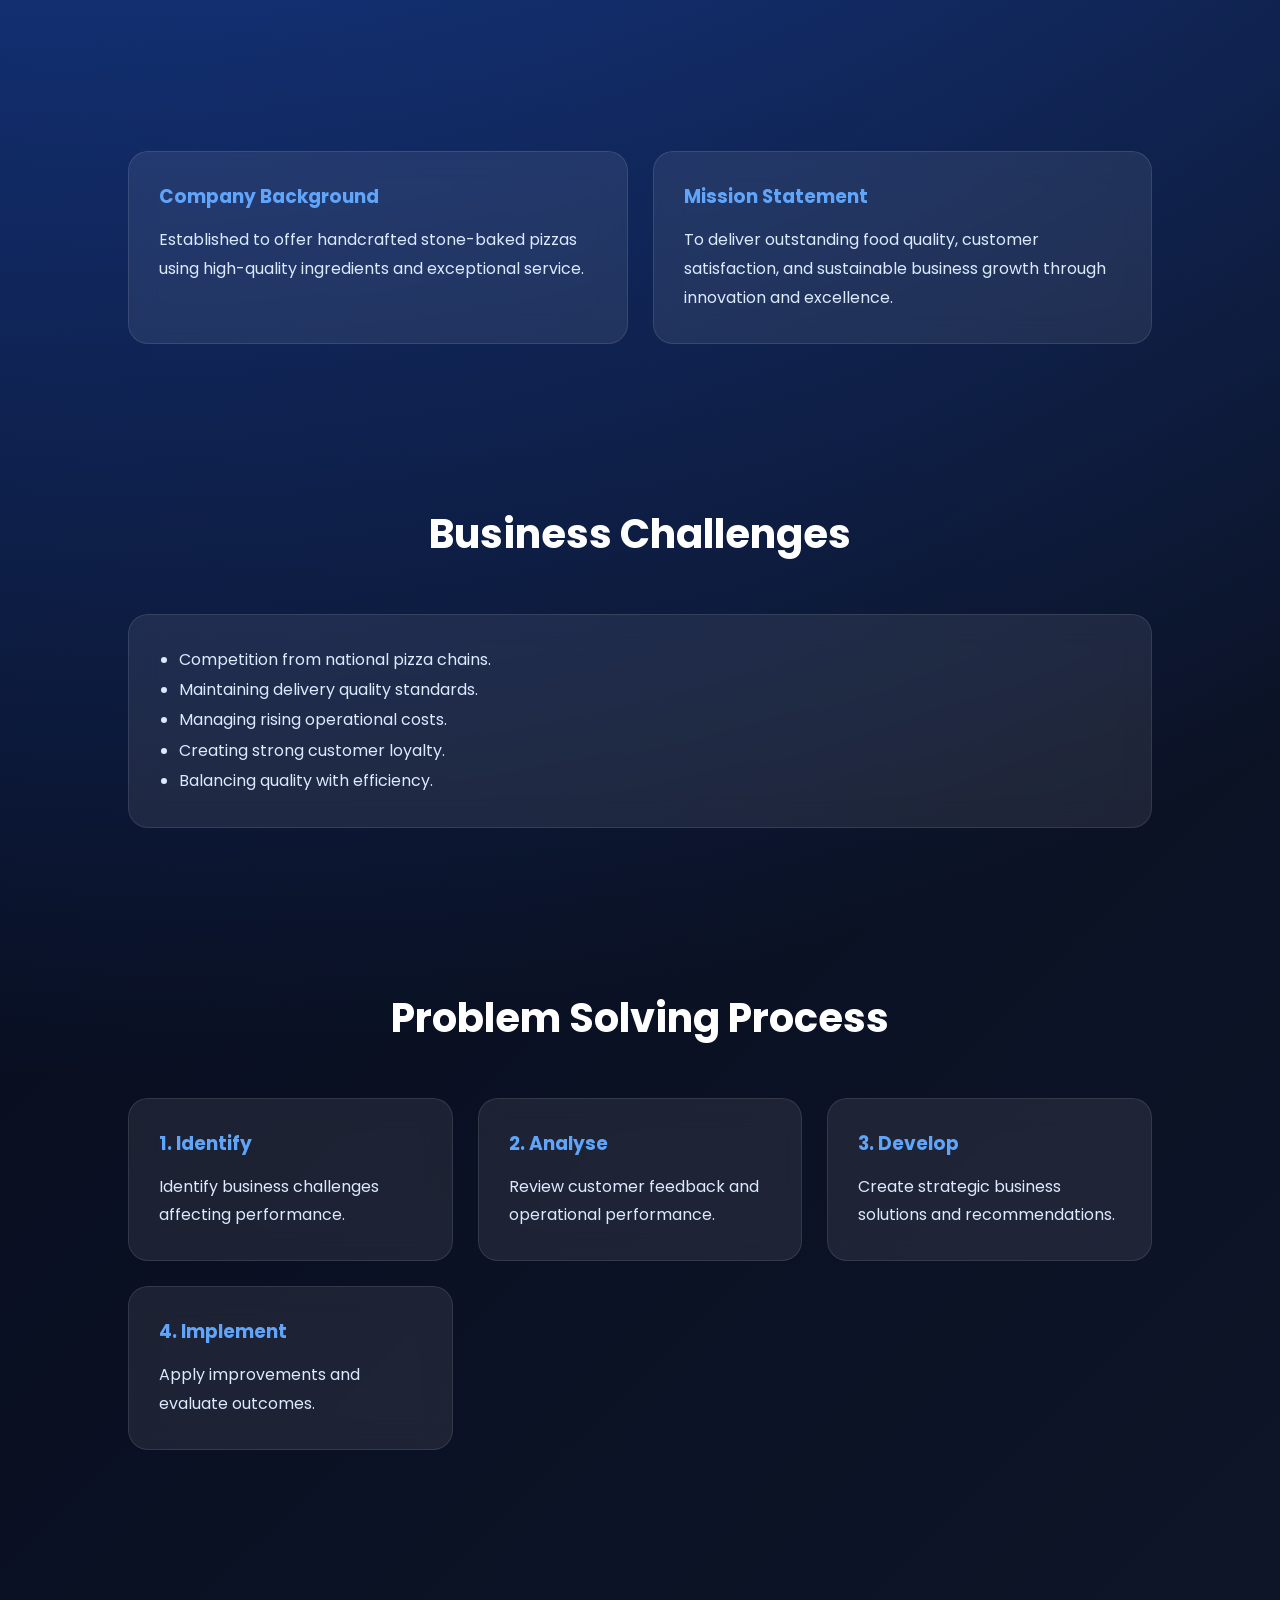
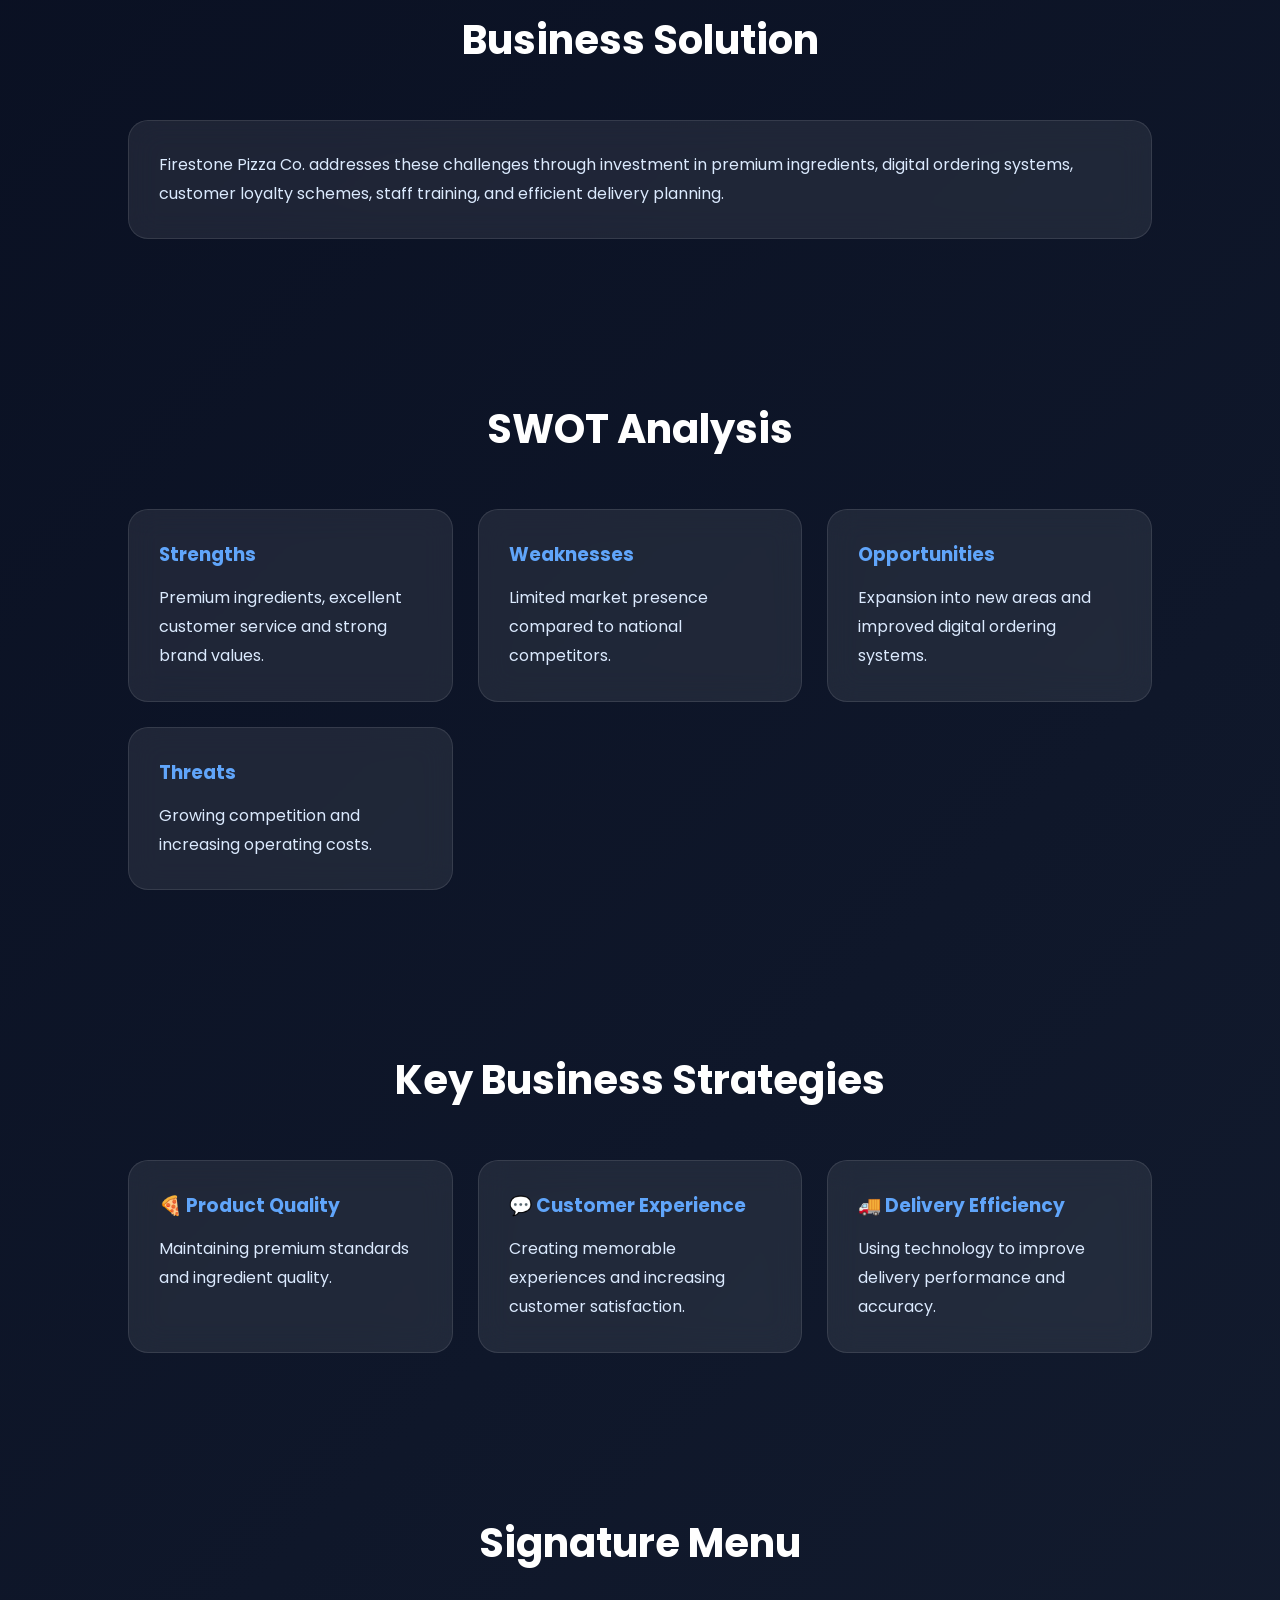
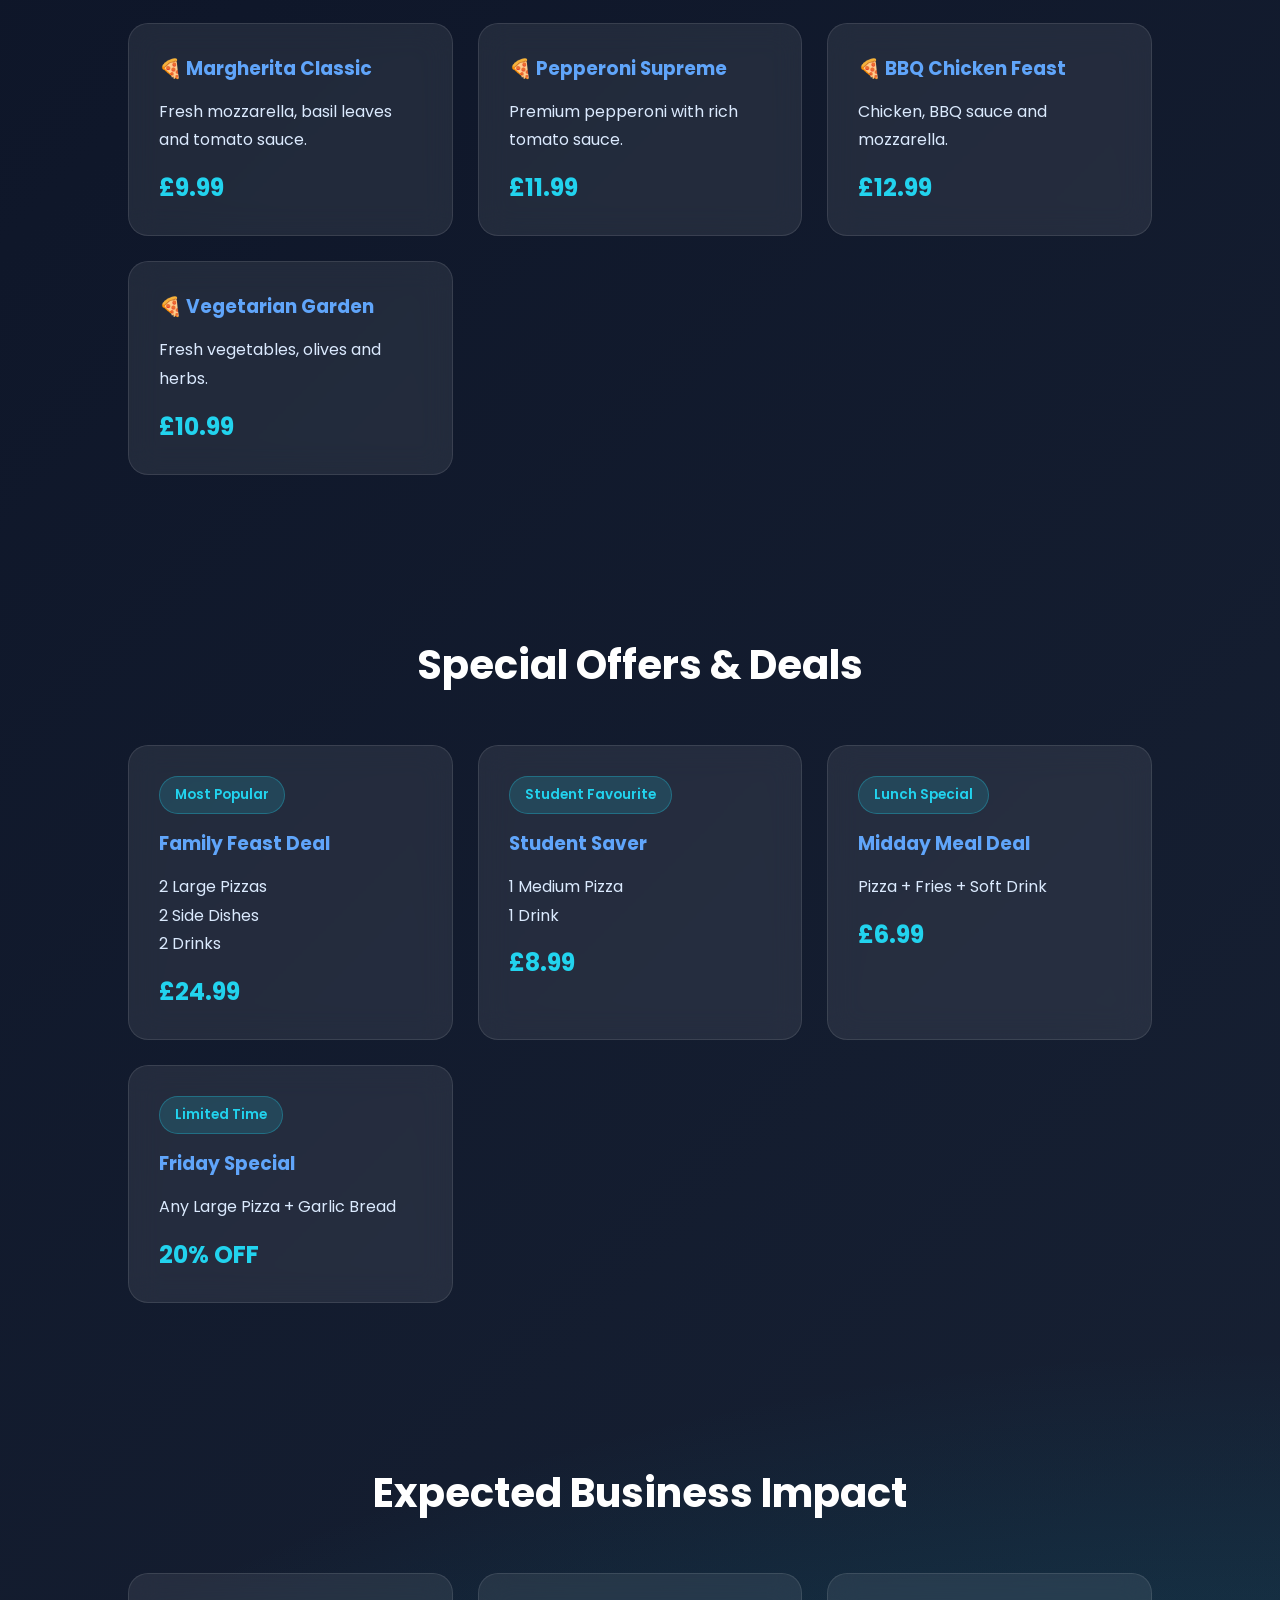
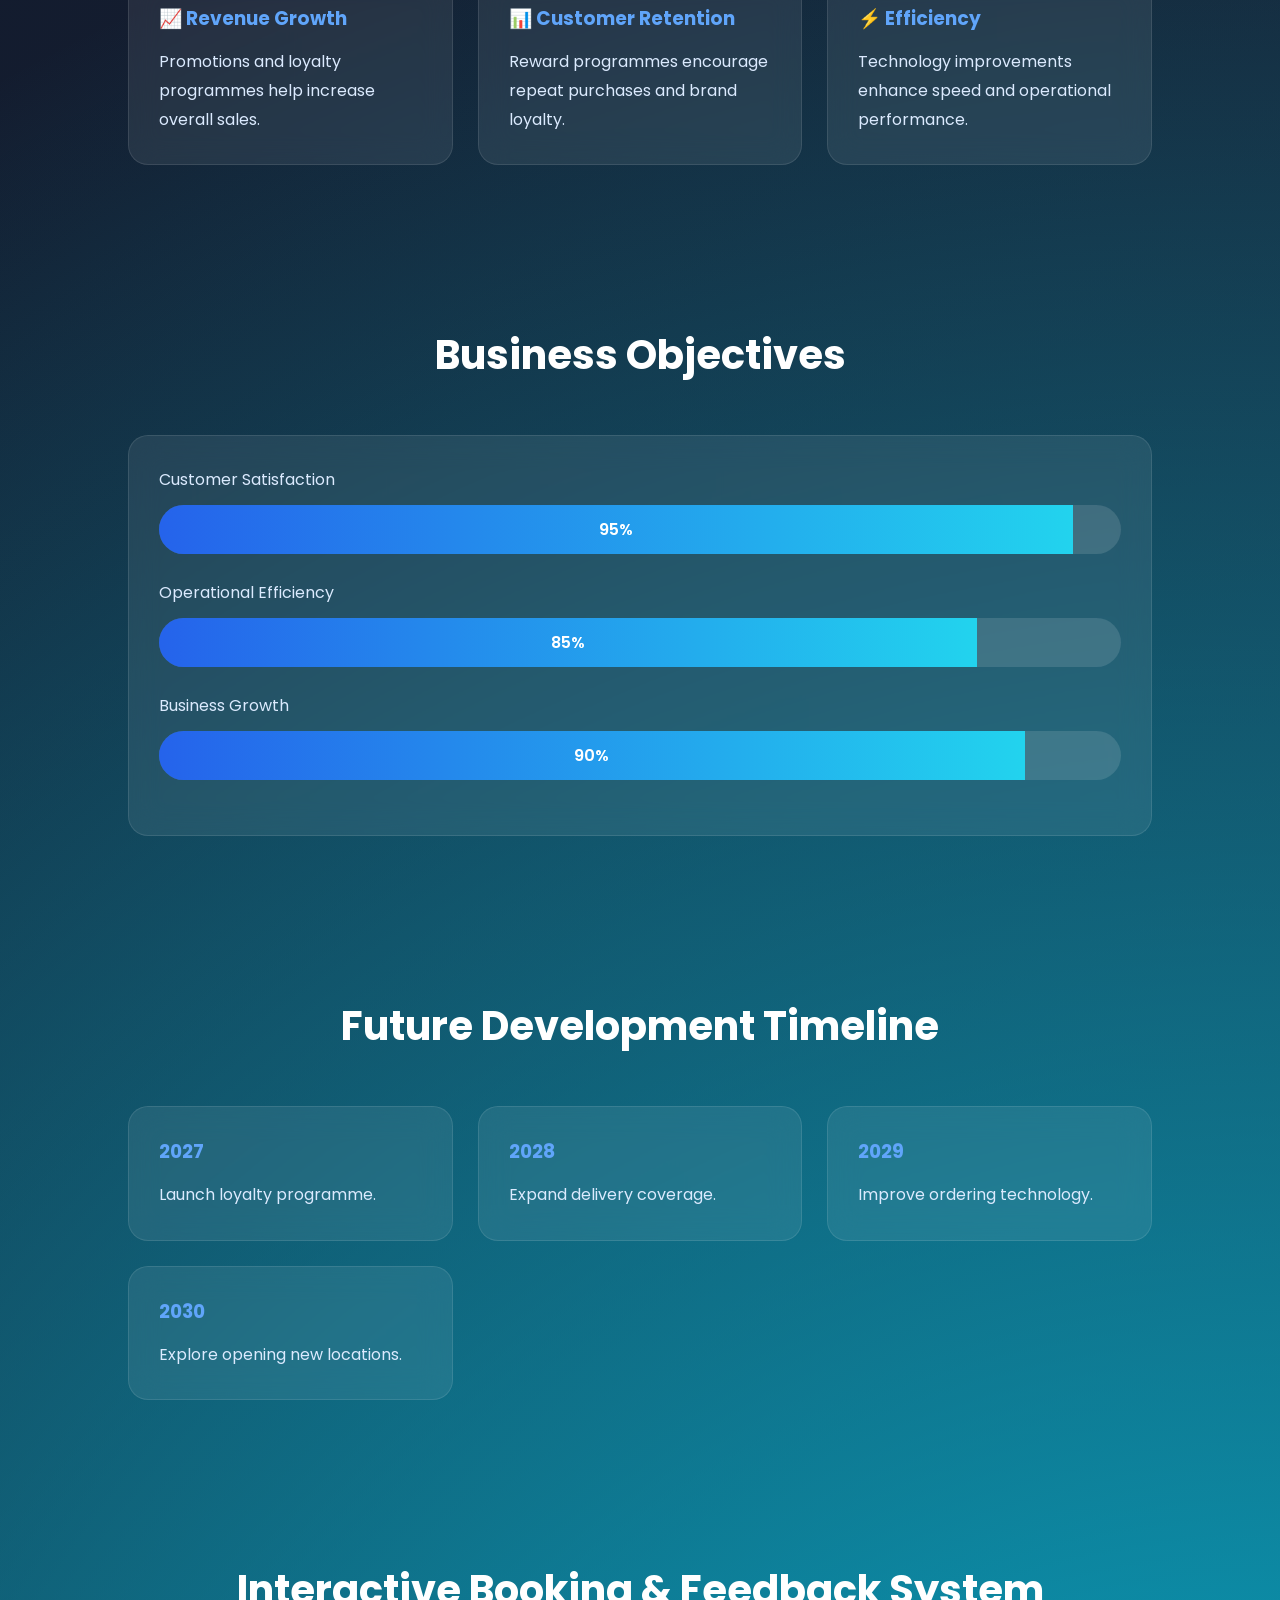
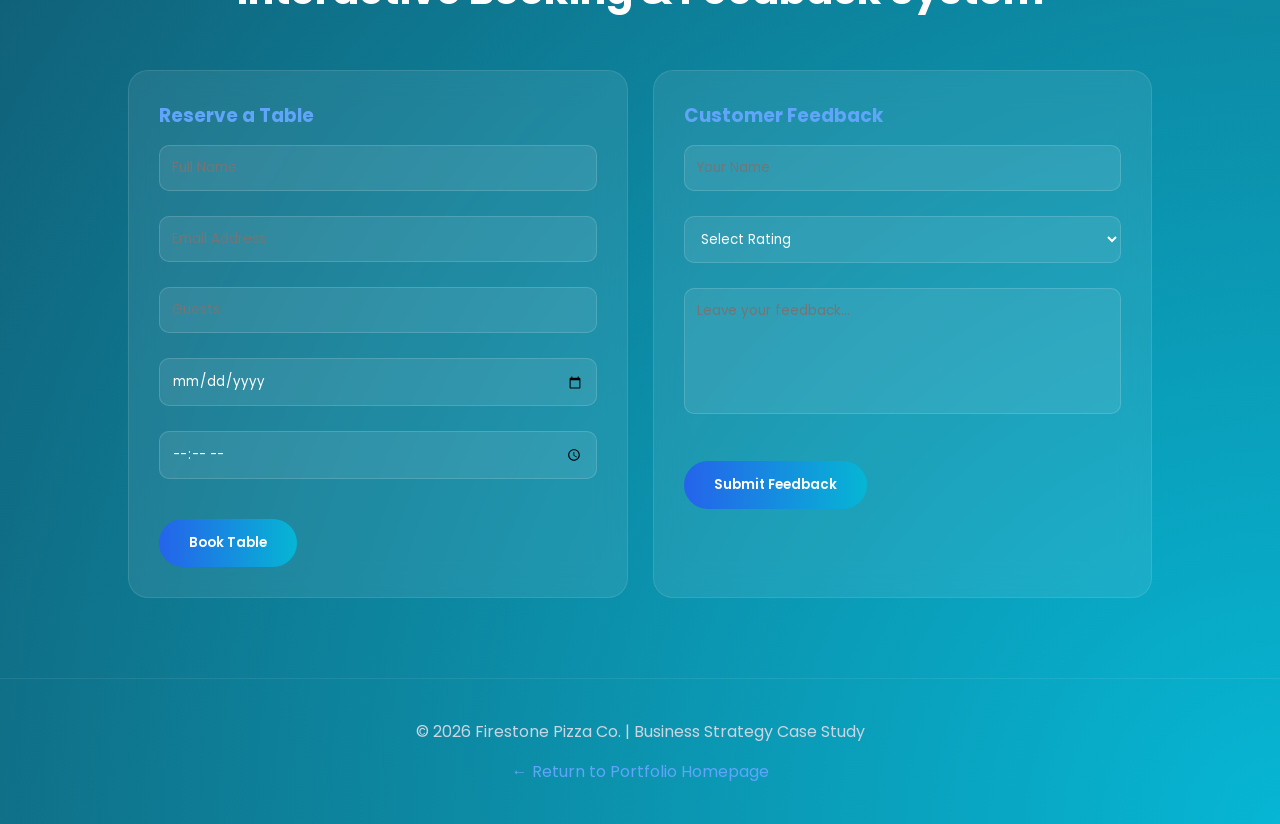
<file: problem solving.html>
<!DOCTYPE html>
<html lang="en">
<head>
<meta charset="UTF-8">
<meta name="viewport" content="width=device-width, initial-scale=1.0">

<title>Firestone Pizza Co. | Problem Solving</title>

<link href="https://fonts.googleapis.com/css2?family=Poppins:wght@300;400;500;600;700&display=swap" rel="stylesheet">

<style>

*{
margin:0;
padding:0;
box-sizing:border-box;
font-family:'Poppins',sans-serif;
}

html{
scroll-behavior:smooth;
}

body{
background:
radial-gradient(circle at top left,#2563eb 0%,transparent 30%),
radial-gradient(circle at bottom right,#06b6d4 0%,transparent 30%),
linear-gradient(135deg,#020617,#0f172a,#1e293b);
color:white;
overflow-x:hidden;
}

body::before,
body::after{
content:'';
position:fixed;
border-radius:50%;
filter:blur(120px);
z-index:-1;
}

body::before{
width:400px;
height:400px;
background:#2563eb;
top:-100px;
left:-100px;
}

body::after{
width:350px;
height:350px;
background:#06b6d4;
bottom:-100px;
right:-100px;
}

/* Header */

header{
position:fixed;
top:0;
width:100%;
z-index:1000;
background:rgba(15,23,42,.85);
backdrop-filter:blur(12px);
border-bottom:1px solid rgba(255,255,255,.1);
}

nav{
display:flex;
justify-content:space-between;
align-items:center;
padding:20px 8%;
}

.logo{
font-size:1.4rem;
font-weight:700;
color:#60a5fa;
}

nav ul{
display:flex;
list-style:none;
gap:25px;
flex-wrap:wrap;
}

nav a{
text-decoration:none;
color:white;
transition:.3s;
}

nav a:hover{
color:#60a5fa;
}

/* Hero */

.hero{
min-height:90vh;
display:flex;
justify-content:center;
align-items:center;
text-align:center;
padding:120px 10%;
}

.hero-content{
max-width:900px;
}

.tag{
display:inline-block;
padding:10px 20px;
border-radius:40px;
background:rgba(96,165,250,.15);
border:1px solid rgba(96,165,250,.3);
color:#60a5fa;
margin-bottom:25px;
font-weight:600;
}

.hero h1{
font-size:4.5rem;
margin-bottom:20px;
background:linear-gradient(to right,#60a5fa,#22d3ee);
background-clip:text;
-webkit-background-clip:text;
-webkit-text-fill-color:transparent;
}

.hero h2{
font-weight:400;
color:#cbd5e1;
margin-bottom:20px;
}

.hero p{
font-size:1.15rem;
color:#dbeafe;
line-height:1.9;
}

/* Sections */

section{
padding:80px 10%;
}

.section-title{
text-align:center;
font-size:2.5rem;
margin-bottom:50px;
}

.grid{
display:grid;
grid-template-columns:repeat(auto-fit,minmax(280px,1fr));
gap:25px;
}

.card{
background:rgba(255,255,255,.08);
backdrop-filter:blur(15px);
border:1px solid rgba(255,255,255,.1);
border-radius:20px;
padding:30px;
transition:.3s;
}

.card:hover{
transform:translateY(-8px);
}

.card h3{
color:#60a5fa;
margin-bottom:15px;
}

.card p{
line-height:1.8;
color:#dbeafe;
}

.card ul{
padding-left:20px;
line-height:1.9;
color:#dbeafe;
}

.stat{
font-size:3rem;
font-weight:700;
color:#22d3ee;
margin-bottom:10px;
}

.price{
font-size:1.5rem;
font-weight:700;
color:#22d3ee;
margin-top:15px;
}

.deal-badge{
display:inline-block;
padding:8px 15px;
background:rgba(34,211,238,.15);
border:1px solid rgba(34,211,238,.3);
border-radius:30px;
color:#22d3ee;
margin-bottom:15px;
font-size:.85rem;
font-weight:600;
}

.progress{
width:100%;
background:rgba(255,255,255,.12);
border-radius:30px;
margin:10px 0 25px;
overflow:hidden;
}

.progress-fill{
padding:12px;
background:linear-gradient(90deg,#2563eb,#22d3ee);
text-align:center;
font-weight:600;
}

input,
textarea,
select{
width:100%;
padding:12px;
background:rgba(255,255,255,.08);
border:1px solid rgba(255,255,255,.15);
border-radius:10px;
color:white;
outline:none;
}

textarea{
resize:none;
}

.btn{
display:inline-block;
padding:14px 30px;
background:linear-gradient(90deg,#2563eb,#06b6d4);
border:none;
border-radius:40px;
color:white;
font-weight:600;
text-decoration:none;
cursor:pointer;
margin-top:15px;
}

.success{
display:none;
margin-top:15px;
color:#22d3ee;
font-weight:600;
}

footer{
padding:40px;
text-align:center;
border-top:1px solid rgba(255,255,255,.08);
color:#cbd5e1;
}

footer a{
color:#60a5fa;
text-decoration:none;
}

@media(max-width:768px){

.hero h1{
font-size:3rem;
}

nav{
flex-direction:column;
gap:15px;
}

}

</style>
</head>

<body>

<header>

<nav>

<div class="logo">Firestone Pizza Co.</div>

<ul>
<li><a href="index.html">Home</a></li>
<li><a href="problem-solving.html">Problem Solving</a></li>
<li><a href="Skills.html">Skills</a></li>
<li><a href="showcase.html">Showcase</a></li>
<li><a href="contact.html">Contact</a></li>
</ul>

</nav>

</header>

<section class="hero">

<div class="hero-content">

<div class="tag">Business Strategy Case Study</div>

<h1>Firestone Pizza Co.</h1>

<h2>Problem Solving & Strategic Analysis</h2>

<p>
A modern pizza business focused on delivering premium stone-baked pizzas through innovative operations, excellent customer service, and sustainable business growth.
</p>

</div>

</section>

<section>

<h2 class="section-title">Project Summary</h2>

<div class="grid">

<div class="card">
<div class="stat">5</div>
<p>Business Challenges Identified</p>
</div>

<div class="card">
<div class="stat">4</div>
<p>Strategic Solutions Developed</p>
</div>

<div class="card">
<div class="stat">100%</div>
<p>Customer Focused Approach</p>
</div>

</div>

</section>

<section>

<h2 class="section-title">Business Overview</h2>

<div class="card">

<p>
Firestone Pizza Co. combines traditional Italian pizza-making techniques with modern technology and customer-focused strategies. The business aims to provide a premium dining experience while maintaining operational efficiency and sustainable long-term growth.
</p>

</div>

</section>

<section>

<div class="grid">

<div class="card">

<h3>Company Background</h3>

<p>
Established to offer handcrafted stone-baked pizzas using high-quality ingredients and exceptional service.
</p>

</div>

<div class="card">

<h3>Mission Statement</h3>

<p>
To deliver outstanding food quality, customer satisfaction, and sustainable business growth through innovation and excellence.
</p>

</div>

</div>

</section>

<section>

<h2 class="section-title">Business Challenges</h2>

<div class="card">

<ul>
<li>Competition from national pizza chains.</li>
<li>Maintaining delivery quality standards.</li>
<li>Managing rising operational costs.</li>
<li>Creating strong customer loyalty.</li>
<li>Balancing quality with efficiency.</li>
</ul>

</div>

</section>

<section>

<h2 class="section-title">Problem Solving Process</h2>

<div class="grid">

<div class="card">
<h3>1. Identify</h3>
<p>Identify business challenges affecting performance.</p>
</div>

<div class="card">
<h3>2. Analyse</h3>
<p>Review customer feedback and operational performance.</p>
</div>

<div class="card">
<h3>3. Develop</h3>
<p>Create strategic business solutions and recommendations.</p>
</div>

<div class="card">
<h3>4. Implement</h3>
<p>Apply improvements and evaluate outcomes.</p>
</div>

</div>

</section>

<section>

<h2 class="section-title">Business Solution</h2>

<div class="card">

<p>
Firestone Pizza Co. addresses these challenges through investment in premium ingredients, digital ordering systems, customer loyalty schemes, staff training, and efficient delivery planning.
</p>

</div>

</section>

<section>

<h2 class="section-title">SWOT Analysis</h2>

<div class="grid">

<div class="card">
<h3>Strengths</h3>
<p>Premium ingredients, excellent customer service and strong brand values.</p>
</div>

<div class="card">
<h3>Weaknesses</h3>
<p>Limited market presence compared to national competitors.</p>
</div>

<div class="card">
<h3>Opportunities</h3>
<p>Expansion into new areas and improved digital ordering systems.</p>
</div>

<div class="card">
<h3>Threats</h3>
<p>Growing competition and increasing operating costs.</p>
</div>

</div>

</section>

<section>

<h2 class="section-title">Key Business Strategies</h2>

<div class="grid">

<div class="card">
<h3>🍕 Product Quality</h3>
<p>Maintaining premium standards and ingredient quality.</p>
</div>

<div class="card">
<h3>💬 Customer Experience</h3>
<p>Creating memorable experiences and increasing customer satisfaction.</p>
</div>

<div class="card">
<h3>🚚 Delivery Efficiency</h3>
<p>Using technology to improve delivery performance and accuracy.</p>
</div>

</div>

</section>

<section>

<h2 class="section-title">Signature Menu</h2>

<div class="grid">

<div class="card">
<h3>🍕 Margherita Classic</h3>
<p>Fresh mozzarella, basil leaves and tomato sauce.</p>
<div class="price">£9.99</div>
</div>

<div class="card">
<h3>🍕 Pepperoni Supreme</h3>
<p>Premium pepperoni with rich tomato sauce.</p>
<div class="price">£11.99</div>
</div>

<div class="card">
<h3>🍕 BBQ Chicken Feast</h3>
<p>Chicken, BBQ sauce and mozzarella.</p>
<div class="price">£12.99</div>
</div>

<div class="card">
<h3>🍕 Vegetarian Garden</h3>
<p>Fresh vegetables, olives and herbs.</p>
<div class="price">£10.99</div>
</div>

</div>

</section>

<section>

<h2 class="section-title">Special Offers & Deals</h2>

<div class="grid">

<div class="card">
<div class="deal-badge">Most Popular</div>
<h3>Family Feast Deal</h3>
<p>2 Large Pizzas<br>2 Side Dishes<br>2 Drinks</p>
<div class="price">£24.99</div>
</div>

<div class="card">
<div class="deal-badge">Student Favourite</div>
<h3>Student Saver</h3>
<p>1 Medium Pizza<br>1 Drink</p>
<div class="price">£8.99</div>
</div>

<div class="card">
<div class="deal-badge">Lunch Special</div>
<h3>Midday Meal Deal</h3>
<p>Pizza + Fries + Soft Drink</p>
<div class="price">£6.99</div>
</div>

<div class="card">
<div class="deal-badge">Limited Time</div>
<h3>Friday Special</h3>
<p>Any Large Pizza + Garlic Bread</p>
<div class="price">20% OFF</div>
</div>

</div>

</section>

<section>

<h2 class="section-title">Expected Business Impact</h2>

<div class="grid">

<div class="card">
<h3>📈 Revenue Growth</h3>
<p>Promotions and loyalty programmes help increase overall sales.</p>
</div>

<div class="card">
<h3>📊 Customer Retention</h3>
<p>Reward programmes encourage repeat purchases and brand loyalty.</p>
</div>

<div class="card">
<h3>⚡ Efficiency</h3>
<p>Technology improvements enhance speed and operational performance.</p>
</div>

</div>

</section>

<section>

<h2 class="section-title">Business Objectives</h2>

<div class="card">

<p>Customer Satisfaction</p>
<div class="progress">
<div class="progress-fill" style="width:95%;">95%</div>
</div>

<p>Operational Efficiency</p>
<div class="progress">
<div class="progress-fill" style="width:85%;">85%</div>
</div>

<p>Business Growth</p>
<div class="progress">
<div class="progress-fill" style="width:90%;">90%</div>
</div>

</div>

</section>

<section>

<h2 class="section-title">Future Development Timeline</h2>

<div class="grid">

<div class="card">
<h3>2027</h3>
<p>Launch loyalty programme.</p>
</div>

<div class="card">
<h3>2028</h3>
<p>Expand delivery coverage.</p>
</div>

<div class="card">
<h3>2029</h3>
<p>Improve ordering technology.</p>
</div>

<div class="card">
<h3>2030</h3>
<p>Explore opening new locations.</p>
</div>

</div>

</section>

<section>

<h2 class="section-title">Interactive Booking & Feedback System</h2>

<div class="grid">

<div class="card">

<h3>Reserve a Table</h3>

<form id="bookingForm">

<input type="text" placeholder="Full Name" required><br><br>
<input type="email" placeholder="Email Address" required><br><br>
<input type="number" placeholder="Guests" min="1" required><br><br>
<input type="date" required><br><br>
<input type="time" required><br><br>

<button type="submit" class="btn">Book Table</button>

<div id="bookingSuccess" class="success">
✅ Booking submitted successfully.
</div>

</form>

</div>

<div class="card">

<h3>Customer Feedback</h3>

<form id="feedbackForm">

<input type="text" placeholder="Your Name"><br><br>

<select required>
<option>Select Rating</option>
<option>★★★★★ Excellent</option>
<option>★★★★☆ Very Good</option>
<option>★★★☆☆ Good</option>
<option>★★☆☆☆ Fair</option>
<option>★☆☆☆☆ Poor</option>
</select>

<br><br>

<textarea rows="5" placeholder="Leave your feedback..." required></textarea>

<br><br>

<button type="submit" class="btn">
Submit Feedback
</button>

<div id="feedbackSuccess" class="success">
✅ Thank you for your feedback.
</div>

</form>

</div>

</div>

</section>

<footer>

<p>
© 2026 Firestone Pizza Co. | Business Strategy Case Study
</p>

<p style="margin-top:15px;">
<a href="index.html">
← Return to Portfolio Homepage
</a>
</p>

</footer>

<script>

document.getElementById("bookingForm")
.addEventListener("submit",function(e){

e.preventDefault();

document.getElementById("bookingSuccess")
.style.display="block";

this.reset();

});

document.getElementById("feedbackForm")
.addEventListener("submit",function(e){

e.preventDefault();

document.getElementById("feedbackSuccess")
.style.display="block";

this.reset();

});

</script>

</body>
</html>
</file>
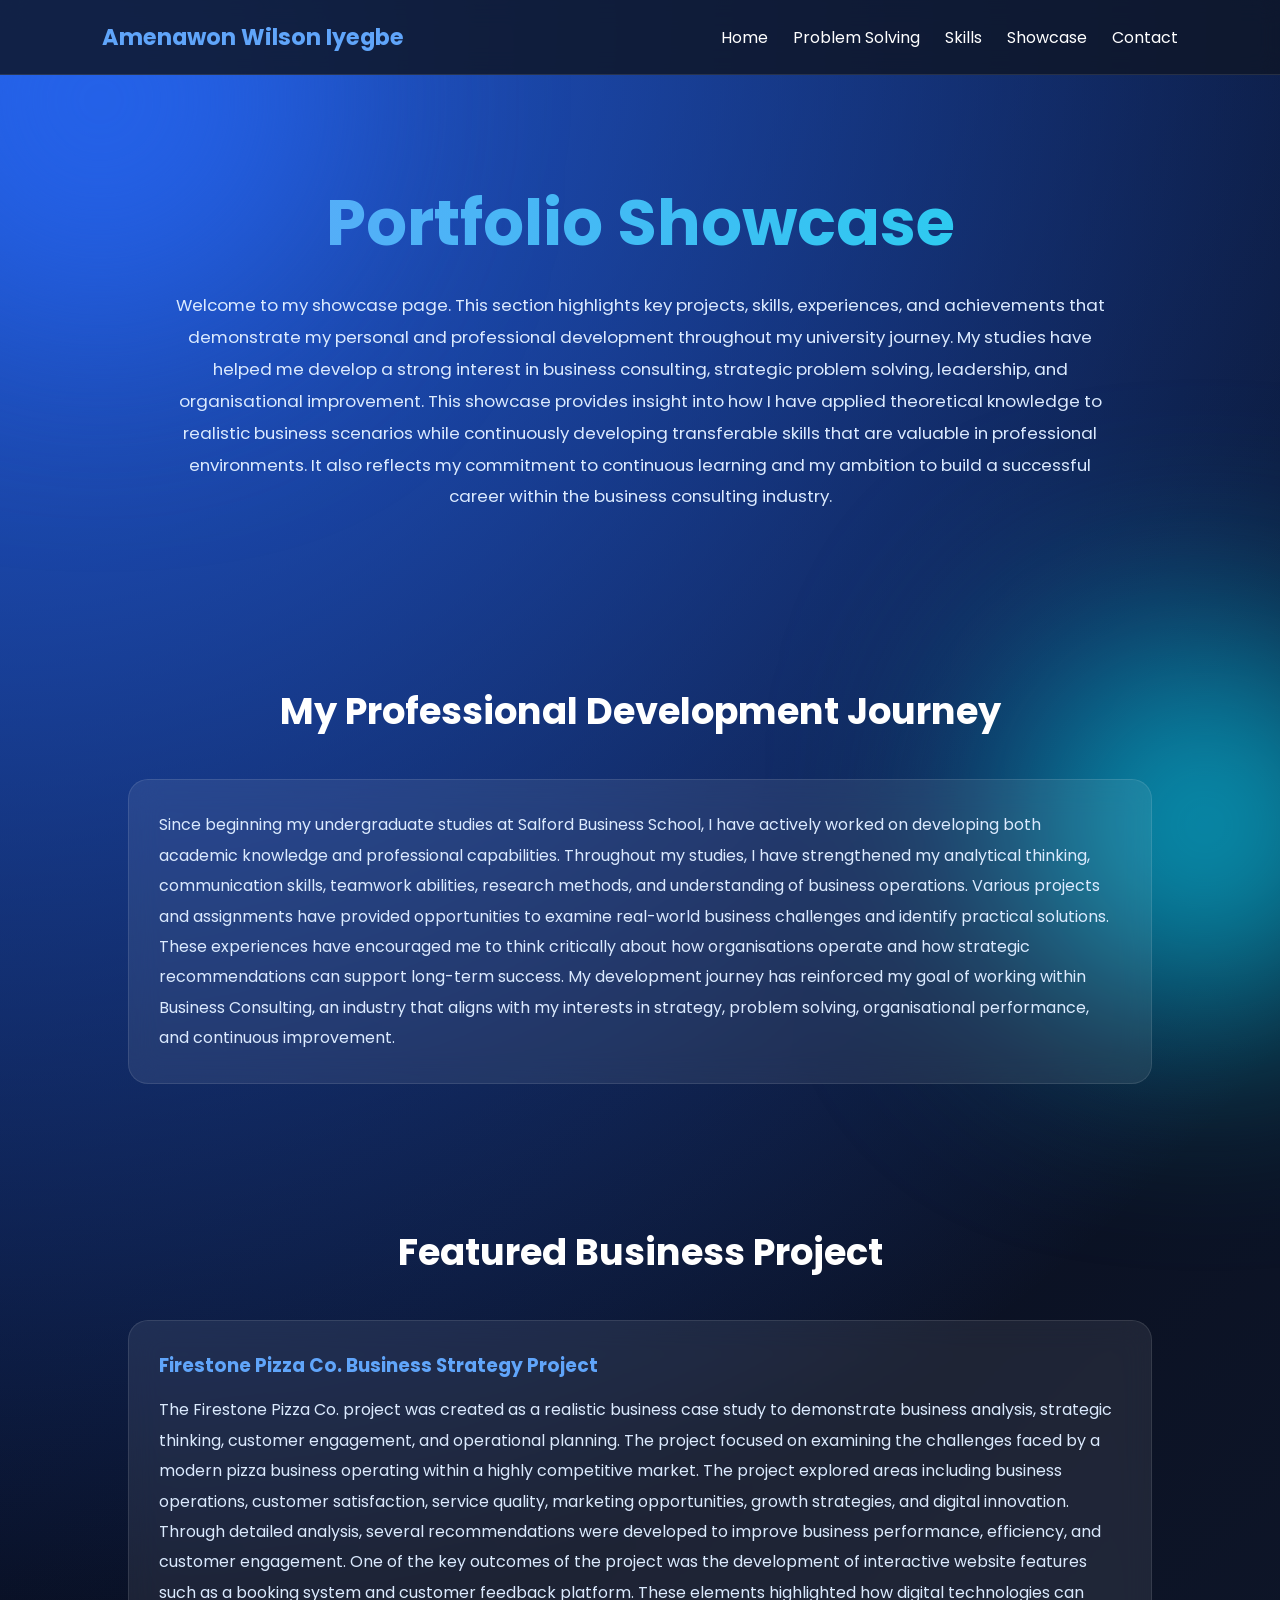
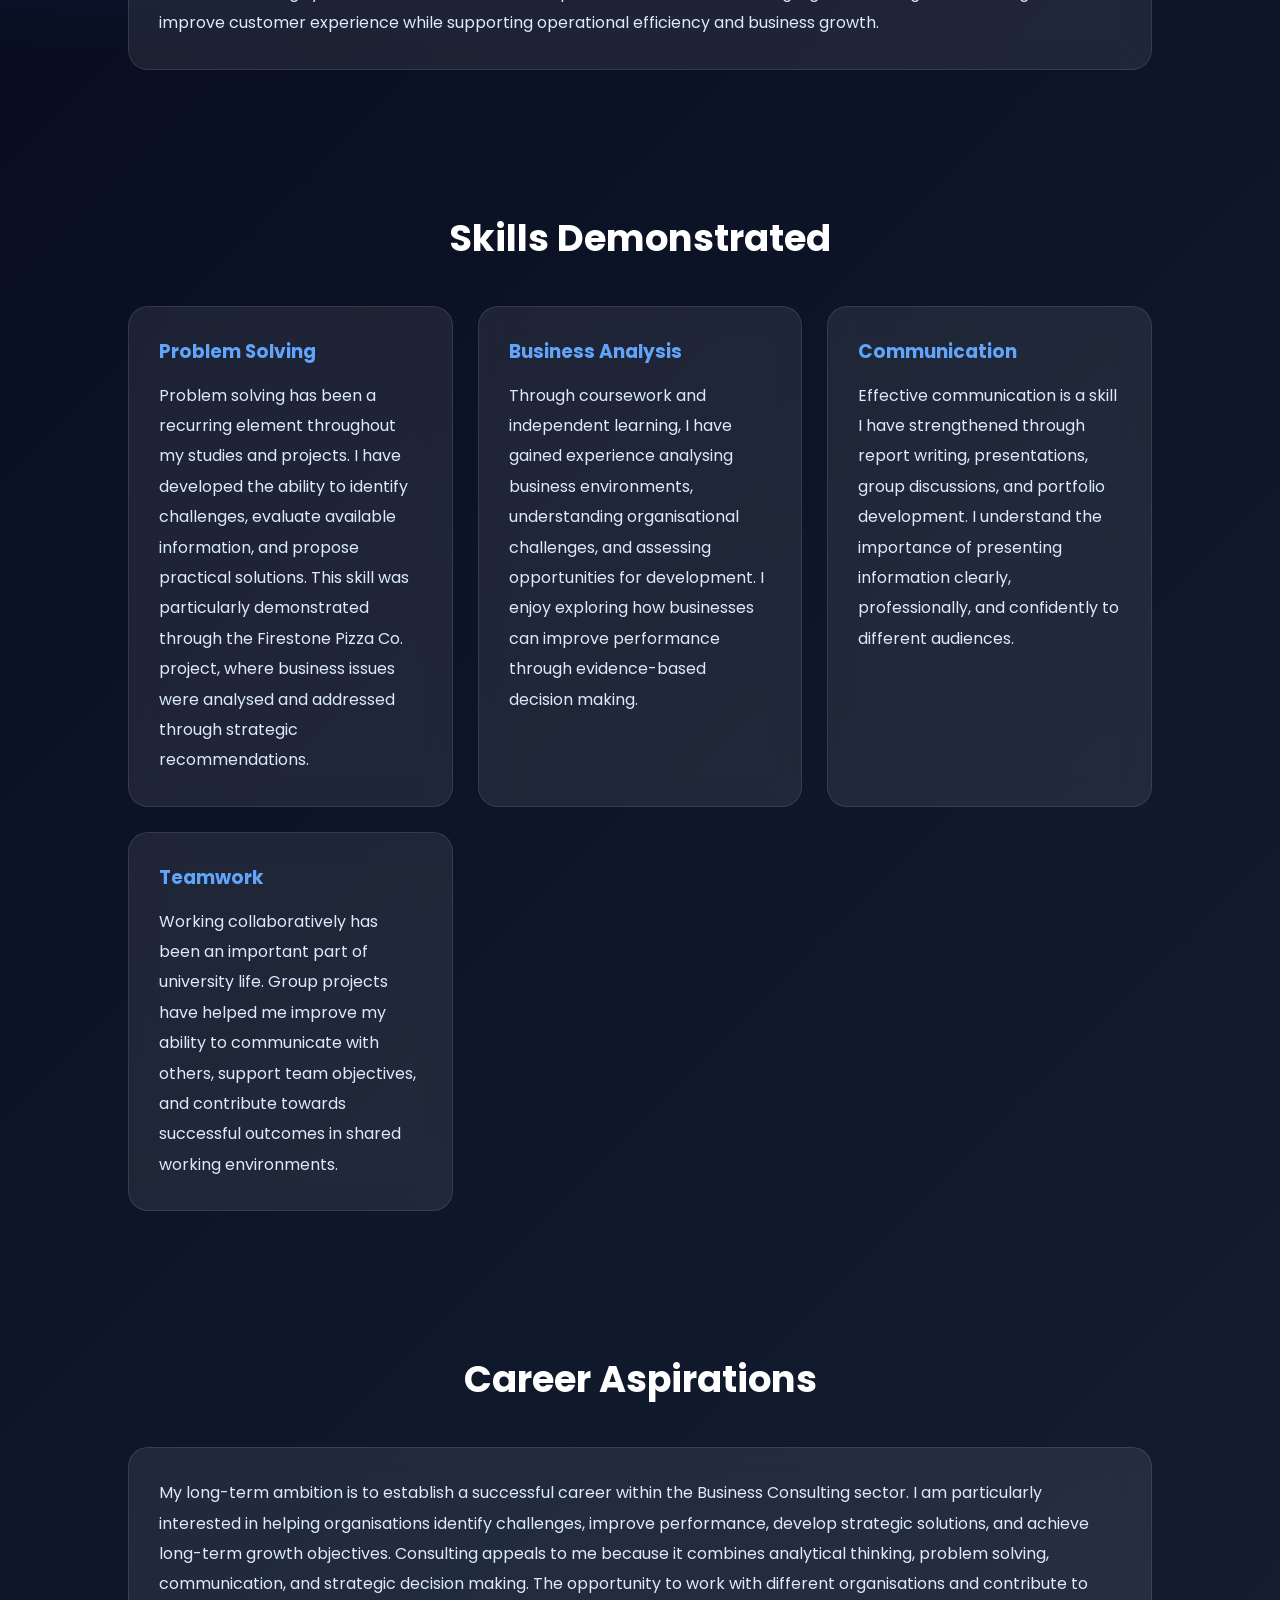
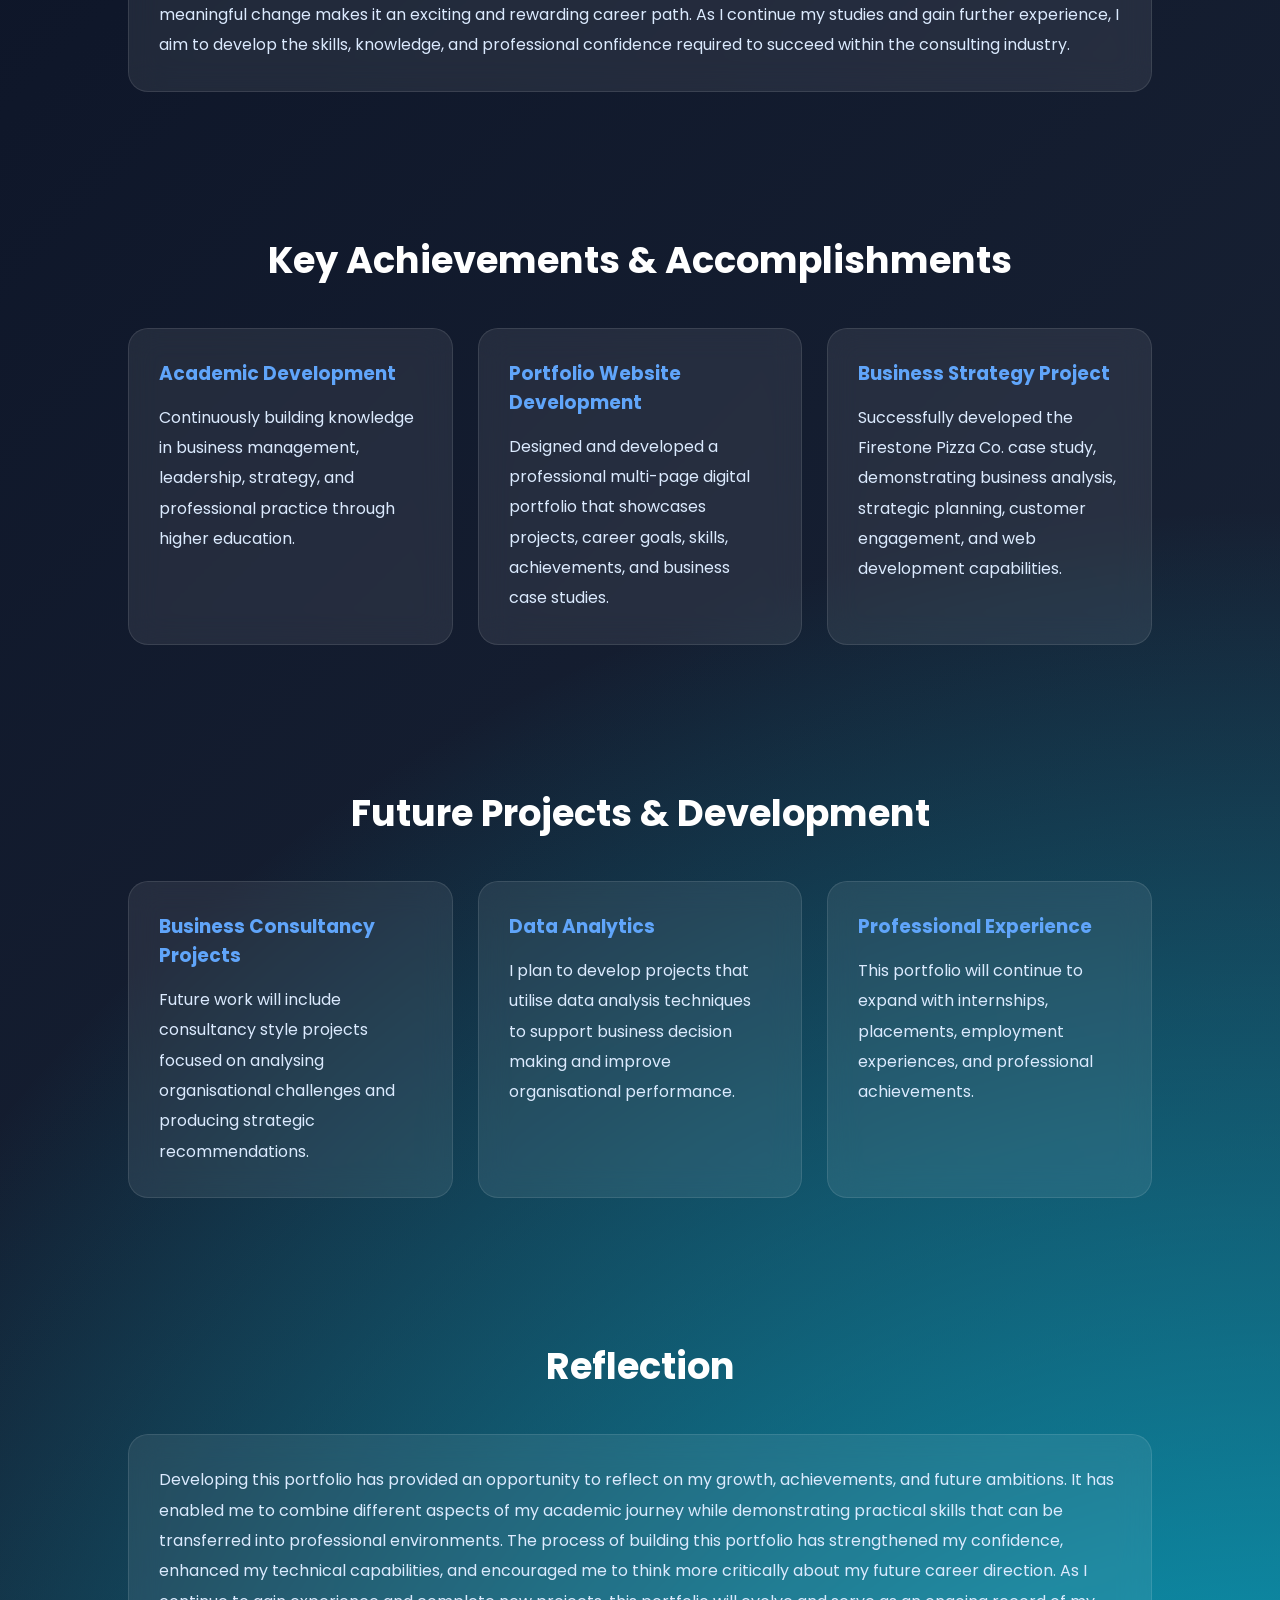
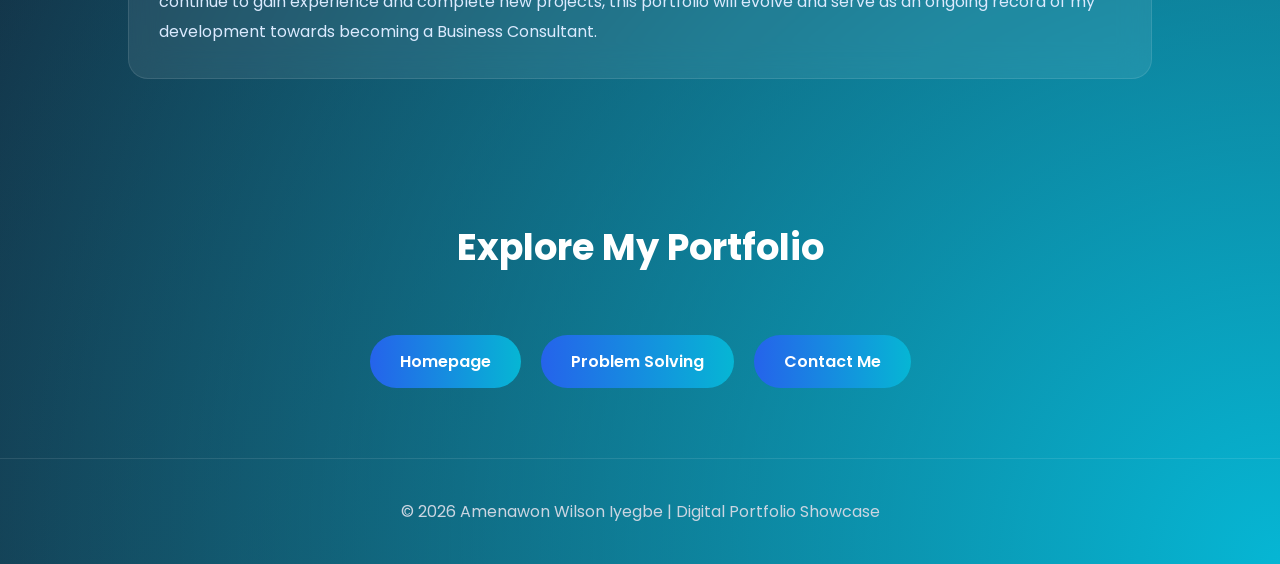
<file: showcase.html>
<!DOCTYPE html>
<html lang="en">
<head>
<meta charset="UTF-8">
<meta name="viewport" content="width=device-width, initial-scale=1.0">

<title>Showcase | Amenawon Wilson Iyegbe</title>

<link href="https://fonts.googleapis.com/css2?family=Poppins:wght@300;400;500;600;700&display=swap" rel="stylesheet">

<style>

*{
    margin:0;
    padding:0;
    box-sizing:border-box;
    font-family:'Poppins',sans-serif;
}

html{
    scroll-behavior:smooth;
}

body{
    background:
    radial-gradient(circle at top left,#2563eb 0%,transparent 30%),
    radial-gradient(circle at bottom right,#06b6d4 0%,transparent 30%),
    linear-gradient(135deg,#020617,#0f172a,#1e293b);

    color:white;
    overflow-x:hidden;
}

body::before,
body::after{
    content:'';
    position:fixed;
    border-radius:50%;
    filter:blur(120px);
    z-index:-1;
}

body::before{
    width:400px;
    height:400px;
    background:#2563eb;
    top:-100px;
    left:-100px;
}

body::after{
    width:350px;
    height:350px;
    background:#06b6d4;
    bottom:-100px;
    right:-100px;
}

/* Navigation */

header{
    position:sticky;
    top:0;
    z-index:1000;
    background:rgba(15,23,42,.85);
    backdrop-filter:blur(12px);
    border-bottom:1px solid rgba(255,255,255,.1);
}

nav{
    display:flex;
    justify-content:space-between;
    align-items:center;
    padding:20px 8%;
}

.logo{
    font-size:1.4rem;
    font-weight:700;
    color:#60a5fa;
}

nav ul{
    list-style:none;
    display:flex;
    gap:25px;
}

nav a{
    text-decoration:none;
    color:white;
    transition:.3s;
}

nav a:hover{
    color:#60a5fa;
}

/* Hero */

.hero{
    text-align:center;
    padding:100px 10%;
}

.hero h1{
    font-size:4rem;
    margin-bottom:20px;

    background:linear-gradient(
    to right,
    #60a5fa,
    #22d3ee);

    background-clip:text;
    -webkit-background-clip:text;
    -webkit-text-fill-color:transparent;
}

.hero p{
    max-width:950px;
    margin:auto;
    line-height:1.9;
    color:#dbeafe;
    font-size:1.05rem;
}

/* Sections */

section{
    padding:70px 10%;
}

.section-title{
    text-align:center;
    font-size:2.3rem;
    margin-bottom:40px;
}

/* Cards */

.grid{
    display:grid;
    grid-template-columns:repeat(auto-fit,minmax(320px,1fr));
    gap:25px;
}

.card{
    background:rgba(255,255,255,.08);
    backdrop-filter:blur(15px);
    border:1px solid rgba(255,255,255,.1);
    border-radius:20px;
    padding:30px;
    transition:.3s;
}

.card:hover{
    transform:translateY(-10px);
}

.card h3{
    color:#60a5fa;
    margin-bottom:15px;
}

.card p{
    color:#dbeafe;
    line-height:1.9;
}

/* Buttons */

.btn{
    display:inline-block;
    margin-top:20px;
    padding:14px 30px;
    text-decoration:none;
    color:white;
    border-radius:50px;
    font-weight:600;
    background:linear-gradient(
    90deg,
    #2563eb,
    #06b6d4
    );
}

.button-group{
    display:flex;
    justify-content:center;
    gap:20px;
    flex-wrap:wrap;
    margin-top:30px;
}

/* Footer */

footer{
    text-align:center;
    padding:40px;
    border-top:1px solid rgba(255,255,255,.1);
    color:#cbd5e1;
}

@media(max-width:768px){

nav{
    flex-direction:column;
    gap:15px;
}

nav ul{
    flex-wrap:wrap;
    justify-content:center;
}

.hero h1{
    font-size:3rem;
}

}

</style>
</head>

<body>

<header>

<nav>

<div class="logo">
Amenawon Wilson Iyegbe
</div>

<ul>
<li><a href="index.html">Home</a></li>
<li><a href="problem solving.html">Problem Solving</a></li>
<li><a href="Skills.html">Skills</a></li>
<li><a href="showcase.html">Showcase</a></li>
<li><a href="contact.html">Contact</a></li>
</ul>

</nav>

</header>

<!-- HERO -->

<section class="hero">

<h1>Portfolio Showcase</h1>

<p>
Welcome to my showcase page. This section highlights key projects, skills,
experiences, and achievements that demonstrate my personal and professional
development throughout my university journey. My studies have helped me
develop a strong interest in business consulting, strategic problem solving,
leadership, and organisational improvement.

This showcase provides insight into how I have applied theoretical knowledge
to realistic business scenarios while continuously developing transferable
skills that are valuable in professional environments. It also reflects my
commitment to continuous learning and my ambition to build a successful
career within the business consulting industry.
</p>

</section>

<!-- DEVELOPMENT JOURNEY -->

<section>

<h2 class="section-title">
My Professional Development Journey
</h2>

<div class="card">

<p>
Since beginning my undergraduate studies at Salford Business School,
I have actively worked on developing both academic knowledge and
professional capabilities. Throughout my studies, I have strengthened
my analytical thinking, communication skills, teamwork abilities,
research methods, and understanding of business operations.

Various projects and assignments have provided opportunities to examine
real-world business challenges and identify practical solutions. These
experiences have encouraged me to think critically about how organisations
operate and how strategic recommendations can support long-term success.

My development journey has reinforced my goal of working within Business
Consulting, an industry that aligns with my interests in strategy,
problem solving, organisational performance, and continuous improvement.
</p>

</div>

</section>

<!-- FEATURED PROJECT -->

<section>

<h2 class="section-title">
Featured Business Project
</h2>

<div class="card">

<h3>Firestone Pizza Co. Business Strategy Project</h3>

<p>
The Firestone Pizza Co. project was created as a realistic business case study
to demonstrate business analysis, strategic thinking, customer engagement,
and operational planning. The project focused on examining the challenges
faced by a modern pizza business operating within a highly competitive market.

The project explored areas including business operations, customer
satisfaction, service quality, marketing opportunities, growth strategies,
and digital innovation. Through detailed analysis, several recommendations
were developed to improve business performance, efficiency, and customer
engagement.

One of the key outcomes of the project was the development of interactive
website features such as a booking system and customer feedback platform.
These elements highlighted how digital technologies can improve customer
experience while supporting operational efficiency and business growth.
</p>

</a>

</div>

</section>

<!-- SKILLS -->

<section>

<h2 class="section-title">
Skills Demonstrated
</h2>

<div class="grid">

<div class="card">

<h3>Problem Solving</h3>

<p>
Problem solving has been a recurring element throughout my studies and
projects. I have developed the ability to identify challenges, evaluate
available information, and propose practical solutions. This skill was
particularly demonstrated through the Firestone Pizza Co. project, where
business issues were analysed and addressed through strategic recommendations.
</p>

</div>

<div class="card">

<h3>Business Analysis</h3>

<p>
Through coursework and independent learning, I have gained experience
analysing business environments, understanding organisational challenges,
and assessing opportunities for development. I enjoy exploring how
businesses can improve performance through evidence-based decision making.
</p>

</div>

<div class="card">

<h3>Communication</h3>

<p>
Effective communication is a skill I have strengthened through report
writing, presentations, group discussions, and portfolio development.
I understand the importance of presenting information clearly,
professionally, and confidently to different audiences.
</p>

</div>

<div class="card">

<h3>Teamwork</h3>

<p>
Working collaboratively has been an important part of university life.
Group projects have helped me improve my ability to communicate with
others, support team objectives, and contribute towards successful
outcomes in shared working environments.
</p>

</div>

</div>

</section>

<!-- CAREER -->

<section>

<h2 class="section-title">
Career Aspirations
</h2>

<div class="card">

<p>
My long-term ambition is to establish a successful career within the Business
Consulting sector. I am particularly interested in helping organisations
identify challenges, improve performance, develop strategic solutions,
and achieve long-term growth objectives.

Consulting appeals to me because it combines analytical thinking,
problem solving, communication, and strategic decision making. The
opportunity to work with different organisations and contribute to
meaningful change makes it an exciting and rewarding career path.

As I continue my studies and gain further experience, I aim to develop
the skills, knowledge, and professional confidence required to succeed
within the consulting industry.
</p>

</div>

</section>

<!-- ACHIEVEMENTS -->

<section>

<h2 class="section-title">
Key Achievements & Accomplishments
</h2>

<div class="grid">

<div class="card">

<h3>Academic Development</h3>

<p>
Continuously building knowledge in business management, leadership,
strategy, and professional practice through higher education.
</p>

</div>

<div class="card">

<h3>Portfolio Website Development</h3>

<p>
Designed and developed a professional multi-page digital portfolio that
showcases projects, career goals, skills, achievements, and business case studies.
</p>

</div>

<div class="card">

<h3>Business Strategy Project</h3>

<p>
Successfully developed the Firestone Pizza Co. case study, demonstrating
business analysis, strategic planning, customer engagement, and web
development capabilities.
</p>

</div>

</div>

</section>

<!-- FUTURE -->

<section>

<h2 class="section-title">
Future Projects & Development
</h2>

<div class="grid">

<div class="card">

<h3>Business Consultancy Projects</h3>

<p>
Future work will include consultancy style projects focused on analysing
organisational challenges and producing strategic recommendations.
</p>

</div>

<div class="card">

<h3>Data Analytics</h3>

<p>
I plan to develop projects that utilise data analysis techniques to support
business decision making and improve organisational performance.
</p>

</div>

<div class="card">

<h3>Professional Experience</h3>

<p>
This portfolio will continue to expand with internships, placements,
employment experiences, and professional achievements.
</p>

</div>

</div>

</section>

<!-- REFLECTION -->

<section>

<h2 class="section-title">
Reflection
</h2>

<div class="card">

<p>
Developing this portfolio has provided an opportunity to reflect on my
growth, achievements, and future ambitions. It has enabled me to combine
different aspects of my academic journey while demonstrating practical
skills that can be transferred into professional environments.

The process of building this portfolio has strengthened my confidence,
enhanced my technical capabilities, and encouraged me to think more
critically about my future career direction. As I continue to gain
experience and complete new projects, this portfolio will evolve and
serve as an ongoing record of my development towards becoming a
Business Consultant.
</p>

</div>

</section>

<!-- LINKS -->

<section>

<h2 class="section-title">
Explore My Portfolio
</h2>

<div class="button-group">

<a href="index.html" class="btn">
Homepage
</a>

<a href="problem-solving.html" class="btn">
Problem Solving
</a>

<a href="contact.html" class="btn">
Contact Me
</a>

</div>

</section>

<footer>

<p>
© 2026 Amenawon Wilson Iyegbe | Digital Portfolio Showcase
</p>

</footer>

</body>
</html>
</file>
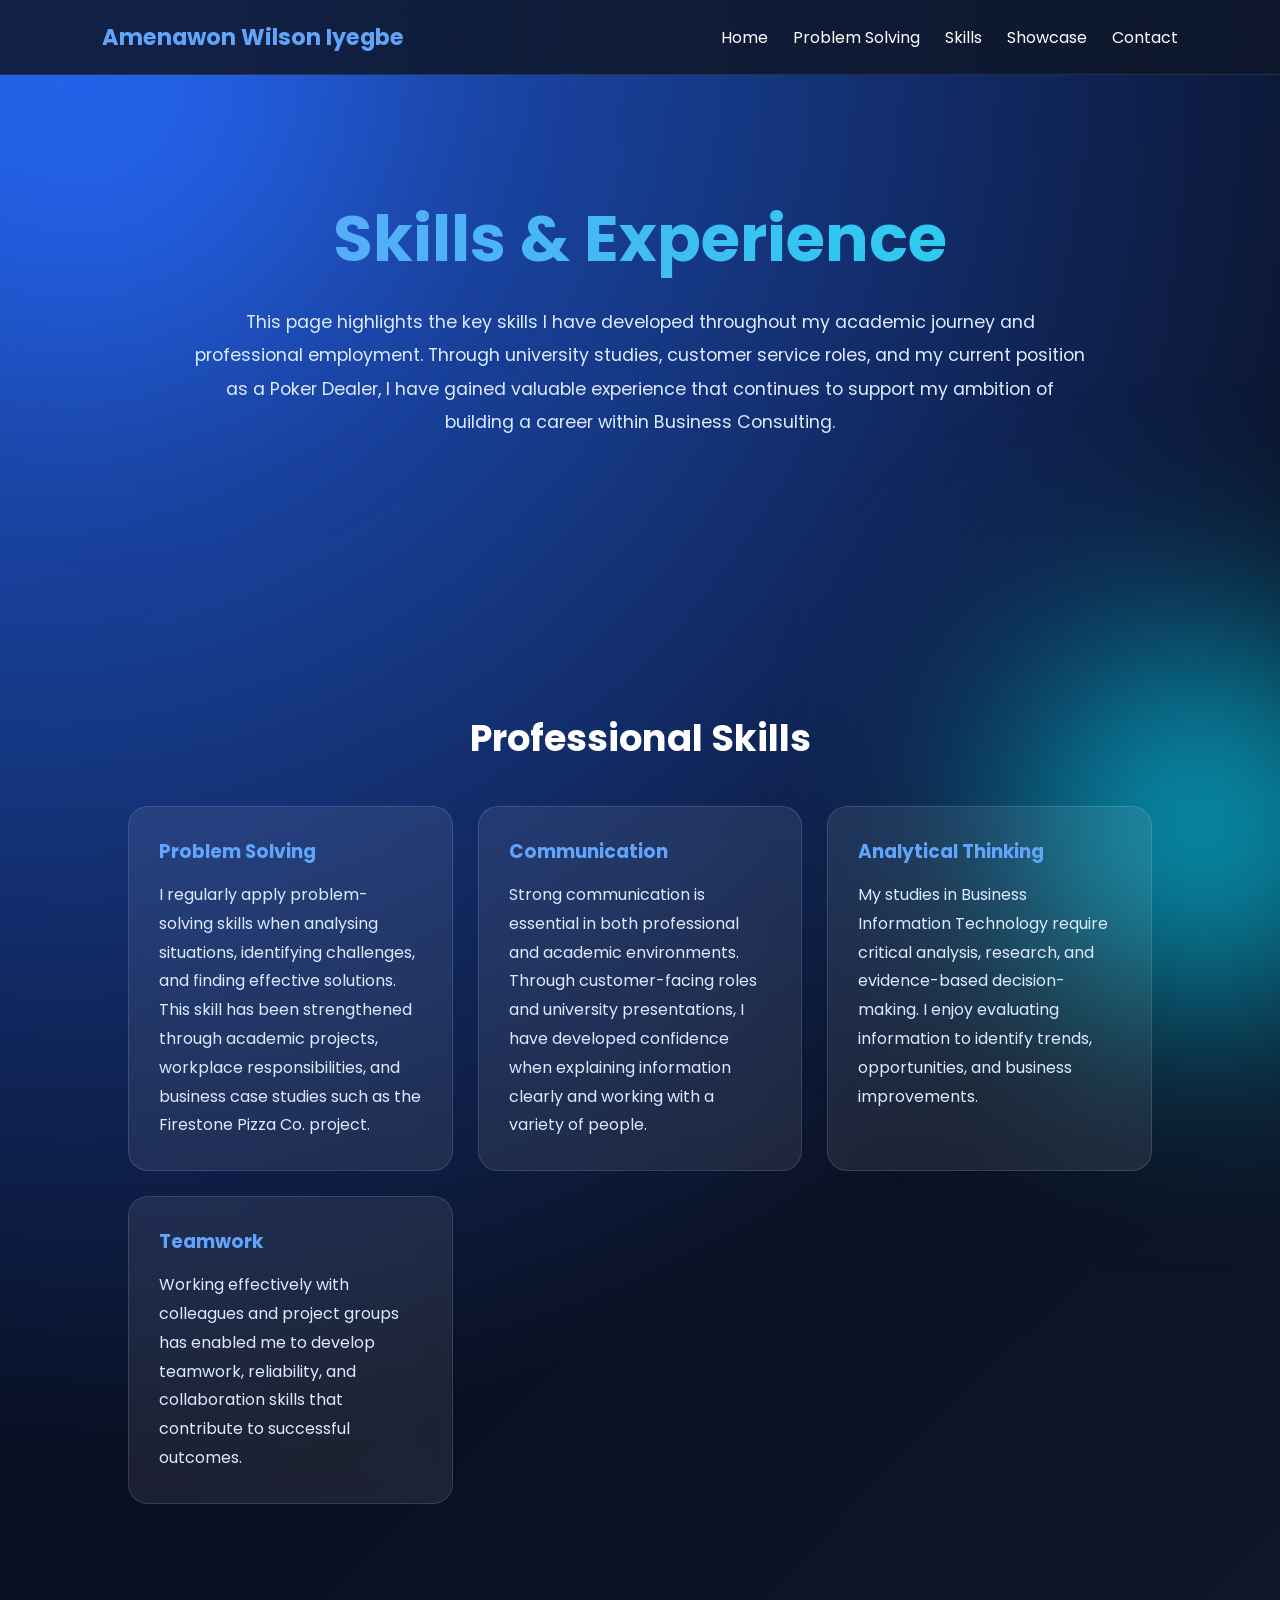
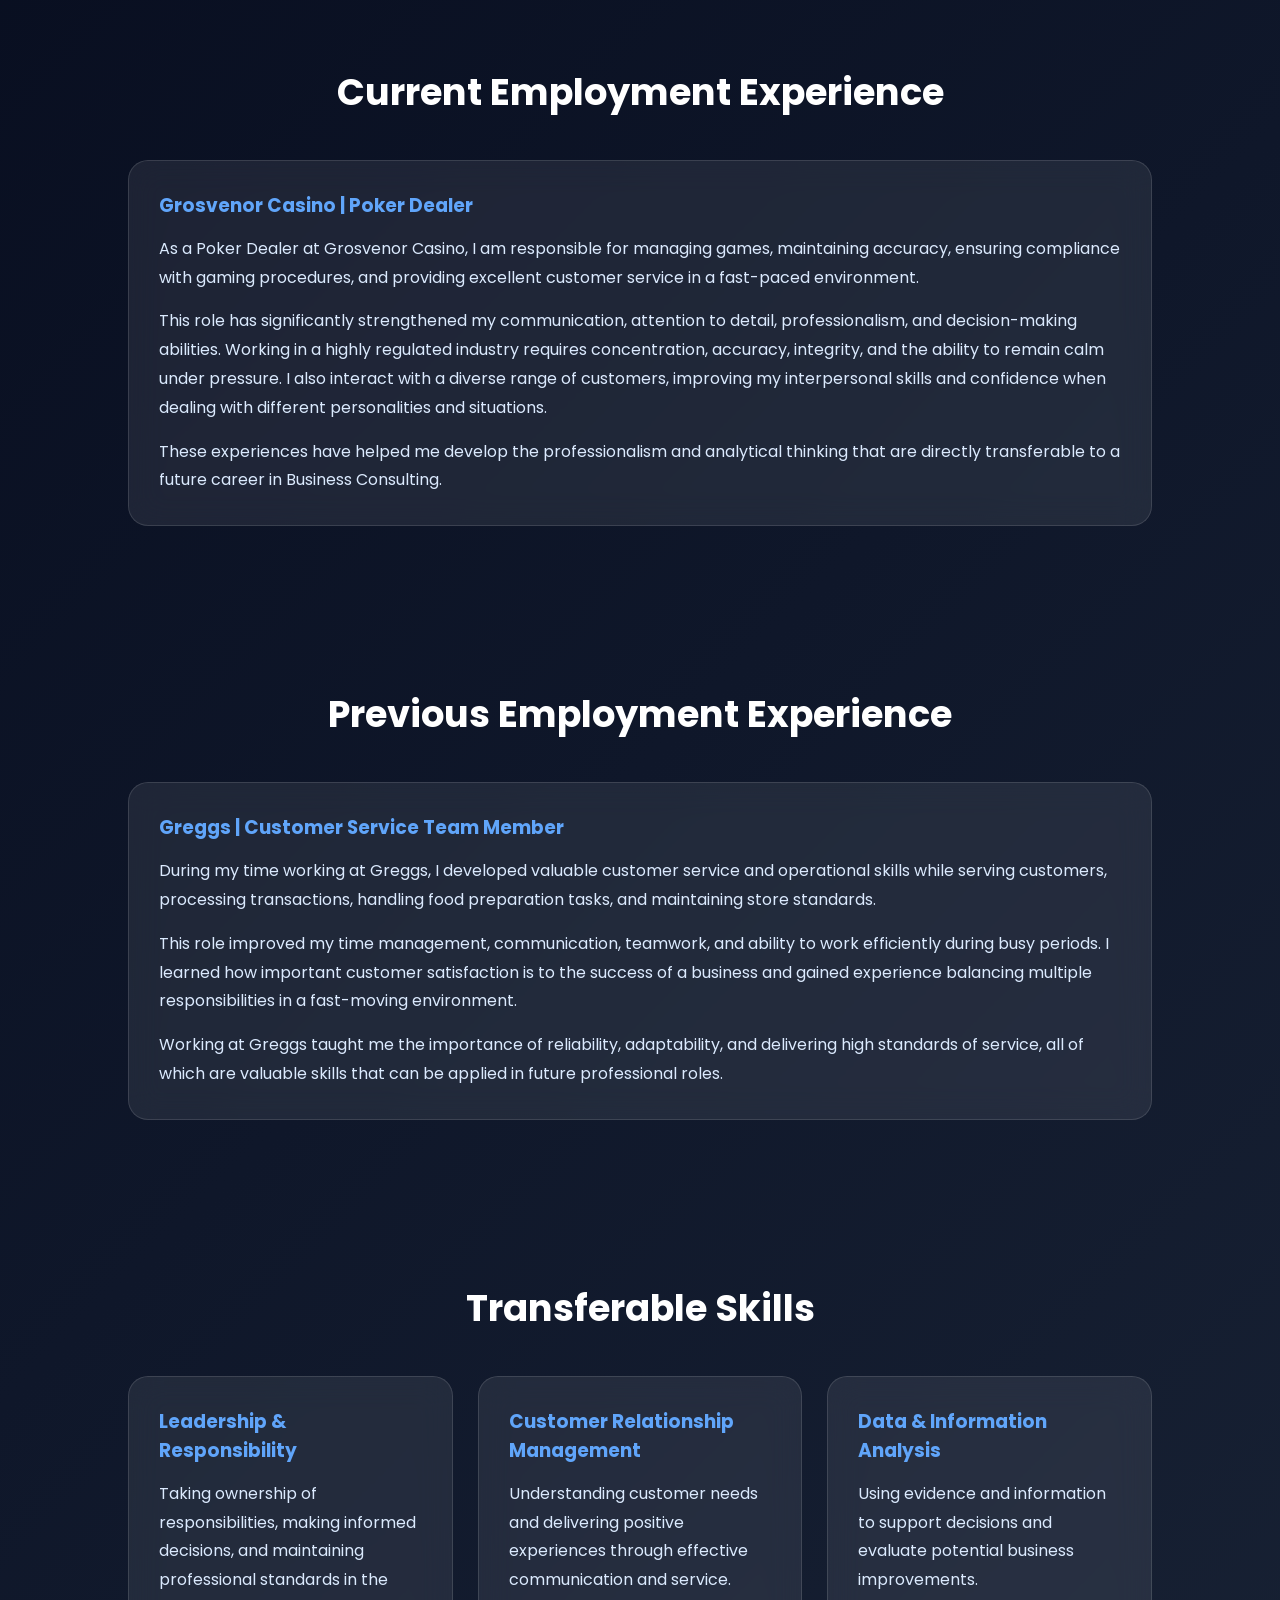
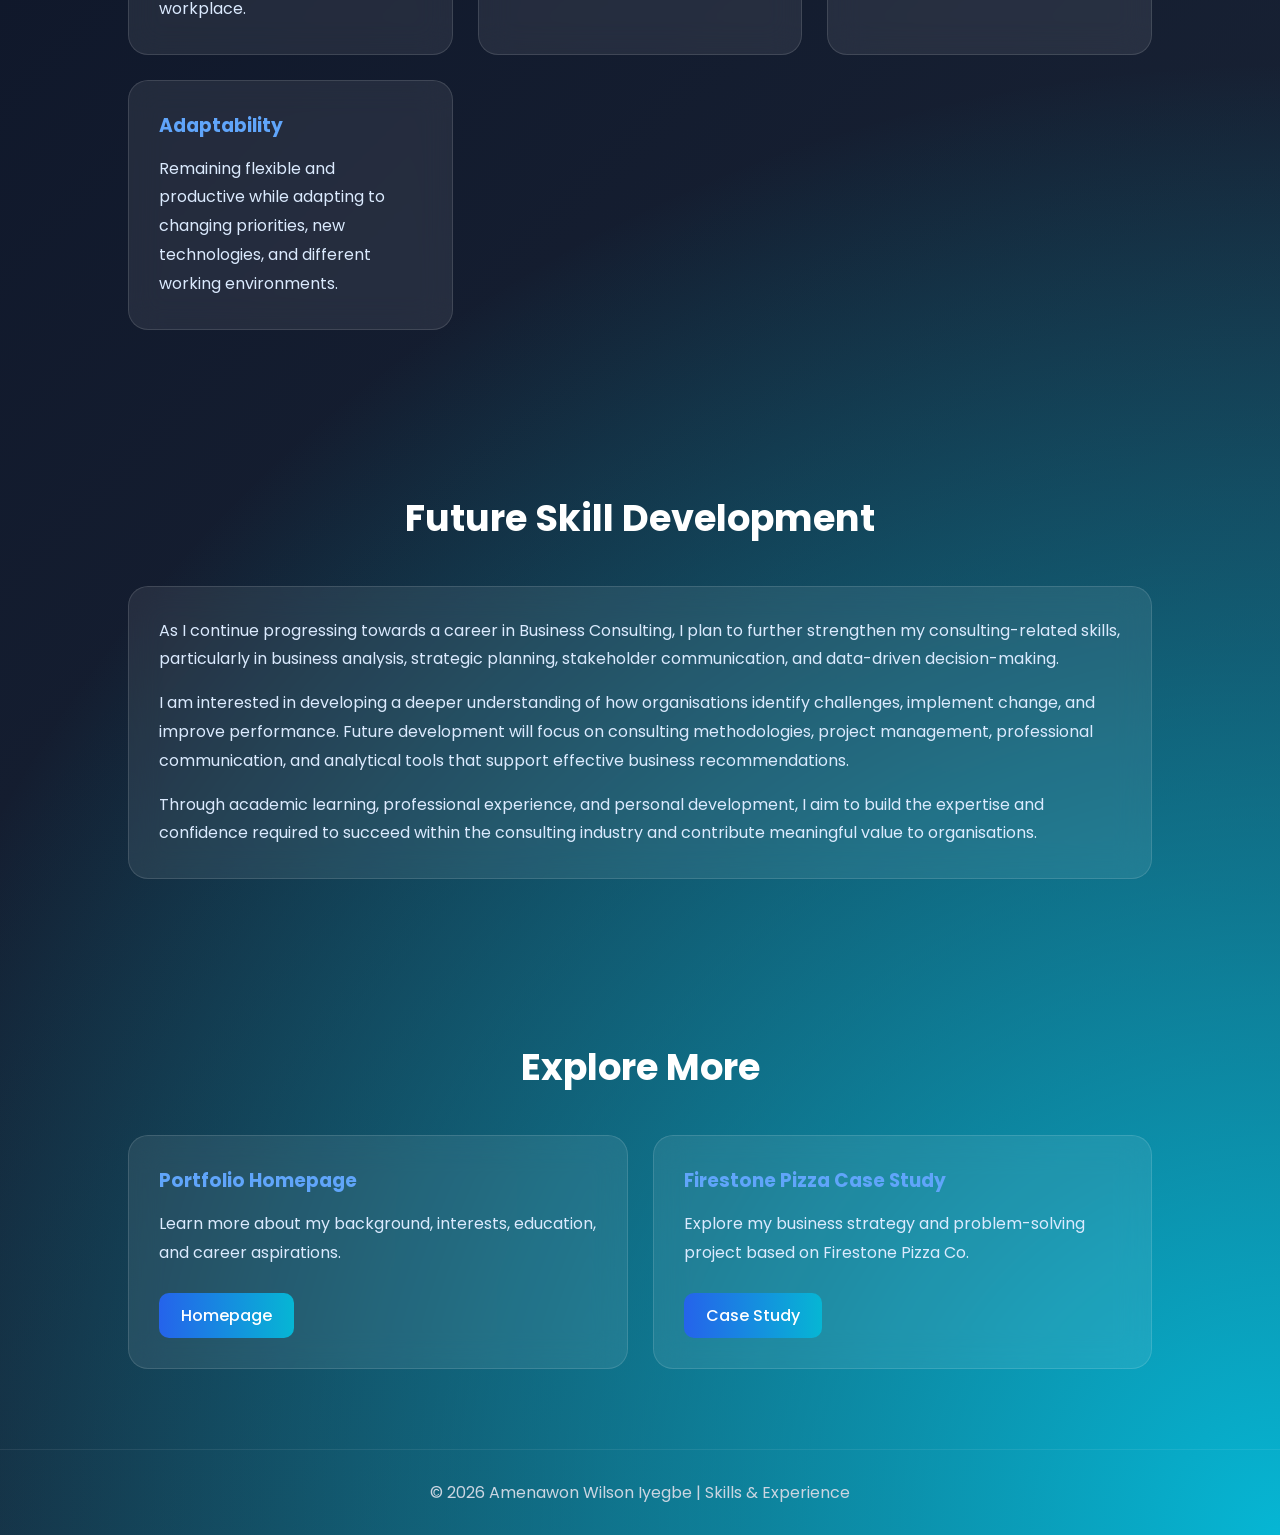
<file: Skills.html>
<!DOCTYPE html>
<html lang="en">
<head>
<meta charset="UTF-8">
<meta name="viewport" content="width=device-width, initial-scale=1.0">

<title>Skills | Amenawon Wilson Iyegbe</title>

<link href="https://fonts.googleapis.com/css2?family=Poppins:wght@300;400;500;600;700&display=swap" rel="stylesheet">

<style>

*{
margin:0;
padding:0;
box-sizing:border-box;
font-family:'Poppins',sans-serif;
}

html{
scroll-behavior:smooth;
}

body{
background:
radial-gradient(circle at top left,#2563eb 0%,transparent 30%),
radial-gradient(circle at bottom right,#06b6d4 0%,transparent 30%),
linear-gradient(135deg,#020617,#0f172a,#1e293b);
color:white;
overflow-x:hidden;
}

body::before,
body::after{
content:'';
position:fixed;
border-radius:50%;
filter:blur(120px);
z-index:-1;
}

body::before{
width:400px;
height:400px;
background:#2563eb;
top:-100px;
left:-100px;
}

body::after{
width:350px;
height:350px;
background:#06b6d4;
bottom:-100px;
right:-100px;
}

/* Navigation */

header{
position:fixed;
top:0;
width:100%;
z-index:1000;
background:rgba(15,23,42,.85);
backdrop-filter:blur(12px);
border-bottom:1px solid rgba(255,255,255,.1);
}

nav{
display:flex;
justify-content:space-between;
align-items:center;
padding:20px 8%;
}

.logo{
font-size:1.4rem;
font-weight:700;
color:#60a5fa;
}

nav ul{
display:flex;
list-style:none;
gap:25px;
flex-wrap:wrap;
}

nav a{
color:white;
text-decoration:none;
transition:.3s;
}

nav a:hover{
color:#60a5fa;
}

/* Hero */

.hero{
min-height:70vh;
display:flex;
align-items:center;
justify-content:center;
text-align:center;
padding:120px 10%;
}

.hero-content{
max-width:900px;
}

.hero h1{
font-size:4rem;
background:linear-gradient(to right,#60a5fa,#22d3ee);
background-clip:text;
-webkit-background-clip:text;
-webkit-text-fill-color:transparent;
margin-bottom:20px;
}

.hero p{
font-size:1.1rem;
line-height:1.9;
color:#dbeafe;
}

/* Sections */

section{
padding:80px 10%;
}

.section-title{
text-align:center;
font-size:2.3rem;
margin-bottom:40px;
}

/* Cards */

.grid{
display:grid;
grid-template-columns:repeat(auto-fit,minmax(300px,1fr));
gap:25px;
}

.card{
background:rgba(255,255,255,.08);
backdrop-filter:blur(16px);
padding:30px;
border-radius:20px;
border:1px solid rgba(255,255,255,.12);
transition:.4s;
}

.card:hover{
transform:translateY(-10px);
box-shadow:0 20px 40px rgba(0,0,0,.25);
}

.card h3{
color:#60a5fa;
margin-bottom:15px;
}

.card p{
color:#dbeafe;
line-height:1.8;
margin-bottom:15px;
}

.card p:last-child{
margin-bottom:0;
}

/* Buttons */

.btn{
display:inline-block;
margin-top:10px;
padding:10px 22px;
background:linear-gradient(to right,#2563eb,#06b6d4);
color:white;
text-decoration:none;
border-radius:10px;
font-weight:500;
transition:.3s;
}

.btn:hover{
opacity:.85;
transform:translateY(-2px);
}

/* Footer */

footer{
padding:30px;
text-align:center;
border-top:1px solid rgba(255,255,255,.08);
color:#cbd5e1;
}

@media(max-width:768px){

.hero h1{
font-size:3rem;
}

nav{
flex-direction:column;
gap:15px;
}

}

</style>

</head>

<body>

<header>

<nav>

<div class="logo">
Amenawon Wilson Iyegbe
</div>

<ul>
<li><a href="index.html">Home</a></li>
<li><a href="problem solving.html">Problem Solving</a></li>
<li><a href="Skills.html">Skills</a></li>
<li><a href="showcase.html">Showcase</a></li>
<li><a href="contact.html">Contact</a></li>
</ul>

</nav>

</header>

<!-- HERO -->

<section class="hero">

<div class="hero-content">

<h1>Skills &amp; Experience</h1>

<p>
This page highlights the key skills I have developed throughout my academic
journey and professional employment. Through university studies, customer
service roles, and my current position as a Poker Dealer, I have gained
valuable experience that continues to support my ambition of building a
career within Business Consulting.
</p>

</div>

</section>

<!-- PROFESSIONAL SKILLS -->

<section>

<h2 class="section-title">
Professional Skills
</h2>

<div class="grid">

<div class="card">

<h3>Problem Solving</h3>

<p>
I regularly apply problem-solving skills when analysing situations,
identifying challenges, and finding effective solutions. This skill has
been strengthened through academic projects, workplace responsibilities,
and business case studies such as the Firestone Pizza Co. project.
</p>

</div>

<div class="card">

<h3>Communication</h3>

<p>
Strong communication is essential in both professional and academic
environments. Through customer-facing roles and university presentations,
I have developed confidence when explaining information clearly and working
with a variety of people.
</p>

</div>

<div class="card">

<h3>Analytical Thinking</h3>

<p>
My studies in Business Information Technology require critical analysis,
research, and evidence-based decision-making. I enjoy evaluating information
to identify trends, opportunities, and business improvements.
</p>

</div>

<div class="card">

<h3>Teamwork</h3>

<p>
Working effectively with colleagues and project groups has enabled me to
develop teamwork, reliability, and collaboration skills that contribute to
successful outcomes.
</p>

</div>

</div>

</section>

<!-- CURRENT EXPERIENCE -->

<section>

<h2 class="section-title">
Current Employment Experience
</h2>

<div class="card">

<h3>Grosvenor Casino | Poker Dealer</h3>

<p>
As a Poker Dealer at Grosvenor Casino, I am responsible for managing games,
maintaining accuracy, ensuring compliance with gaming procedures, and
providing excellent customer service in a fast-paced environment.
</p>

<p>
This role has significantly strengthened my communication, attention to
detail, professionalism, and decision-making abilities. Working in a highly
regulated industry requires concentration, accuracy, integrity, and the
ability to remain calm under pressure. I also interact with a diverse range
of customers, improving my interpersonal skills and confidence when dealing
with different personalities and situations.
</p>

<p>
These experiences have helped me develop the professionalism and analytical
thinking that are directly transferable to a future career in Business
Consulting.
</p>

</div>

</section>

<!-- PREVIOUS EXPERIENCE -->

<section>

<h2 class="section-title">
Previous Employment Experience
</h2>

<div class="card">

<h3>Greggs | Customer Service Team Member</h3>

<p>
During my time working at Greggs, I developed valuable customer service and
operational skills while serving customers, processing transactions, handling
food preparation tasks, and maintaining store standards.
</p>

<p>
This role improved my time management, communication, teamwork, and ability
to work efficiently during busy periods. I learned how important customer
satisfaction is to the success of a business and gained experience balancing
multiple responsibilities in a fast-moving environment.
</p>

<p>
Working at Greggs taught me the importance of reliability, adaptability, and
delivering high standards of service, all of which are valuable skills that
can be applied in future professional roles.
</p>

</div>

</section>

<!-- TRANSFERABLE SKILLS -->

<section>

<h2 class="section-title">
Transferable Skills
</h2>

<div class="grid">

<div class="card">

<h3>Leadership &amp; Responsibility</h3>

<p>
Taking ownership of responsibilities, making informed decisions, and
maintaining professional standards in the workplace.
</p>

</div>

<div class="card">

<h3>Customer Relationship Management</h3>

<p>
Understanding customer needs and delivering positive experiences through
effective communication and service.
</p>

</div>

<div class="card">

<h3>Data &amp; Information Analysis</h3>

<p>
Using evidence and information to support decisions and evaluate potential
business improvements.
</p>

</div>

<div class="card">

<h3>Adaptability</h3>

<p>
Remaining flexible and productive while adapting to changing priorities,
new technologies, and different working environments.
</p>

</div>

</div>

</section>

<!-- FUTURE DEVELOPMENT -->

<section>

<h2 class="section-title">
Future Skill Development
</h2>

<div class="card">

<p>
As I continue progressing towards a career in Business Consulting, I plan
to further strengthen my consulting-related skills, particularly in business
analysis, strategic planning, stakeholder communication, and data-driven
decision-making.
</p>

<p>
I am interested in developing a deeper understanding of how organisations
identify challenges, implement change, and improve performance. Future
development will focus on consulting methodologies, project management,
professional communication, and analytical tools that support effective
business recommendations.
</p>

<p>
Through academic learning, professional experience, and personal development,
I aim to build the expertise and confidence required to succeed within the
consulting industry and contribute meaningful value to organisations.
</p>

</div>

</section>

<!-- PORTFOLIO LINKS -->

<section>

<h2 class="section-title">
Explore More
</h2>

<div class="grid">

<div class="card">

<h3>Portfolio Homepage</h3>

<p>
Learn more about my background, interests, education, and career aspirations.
</p>

<a href="index.html" class="btn">
Homepage
</a>

</div>

<div class="card">

<h3>Firestone Pizza Case Study</h3>

<p>
Explore my business strategy and problem-solving project based on Firestone Pizza Co.
</p>

<a href="problem solving.html" class="btn">
Case Study
</a>

</div>

</div>

</section>

<footer>

<p>
&copy; 2026 Amenawon Wilson Iyegbe | Skills &amp; Experience
</p>

</footer>

</body>
</html>
</file>
